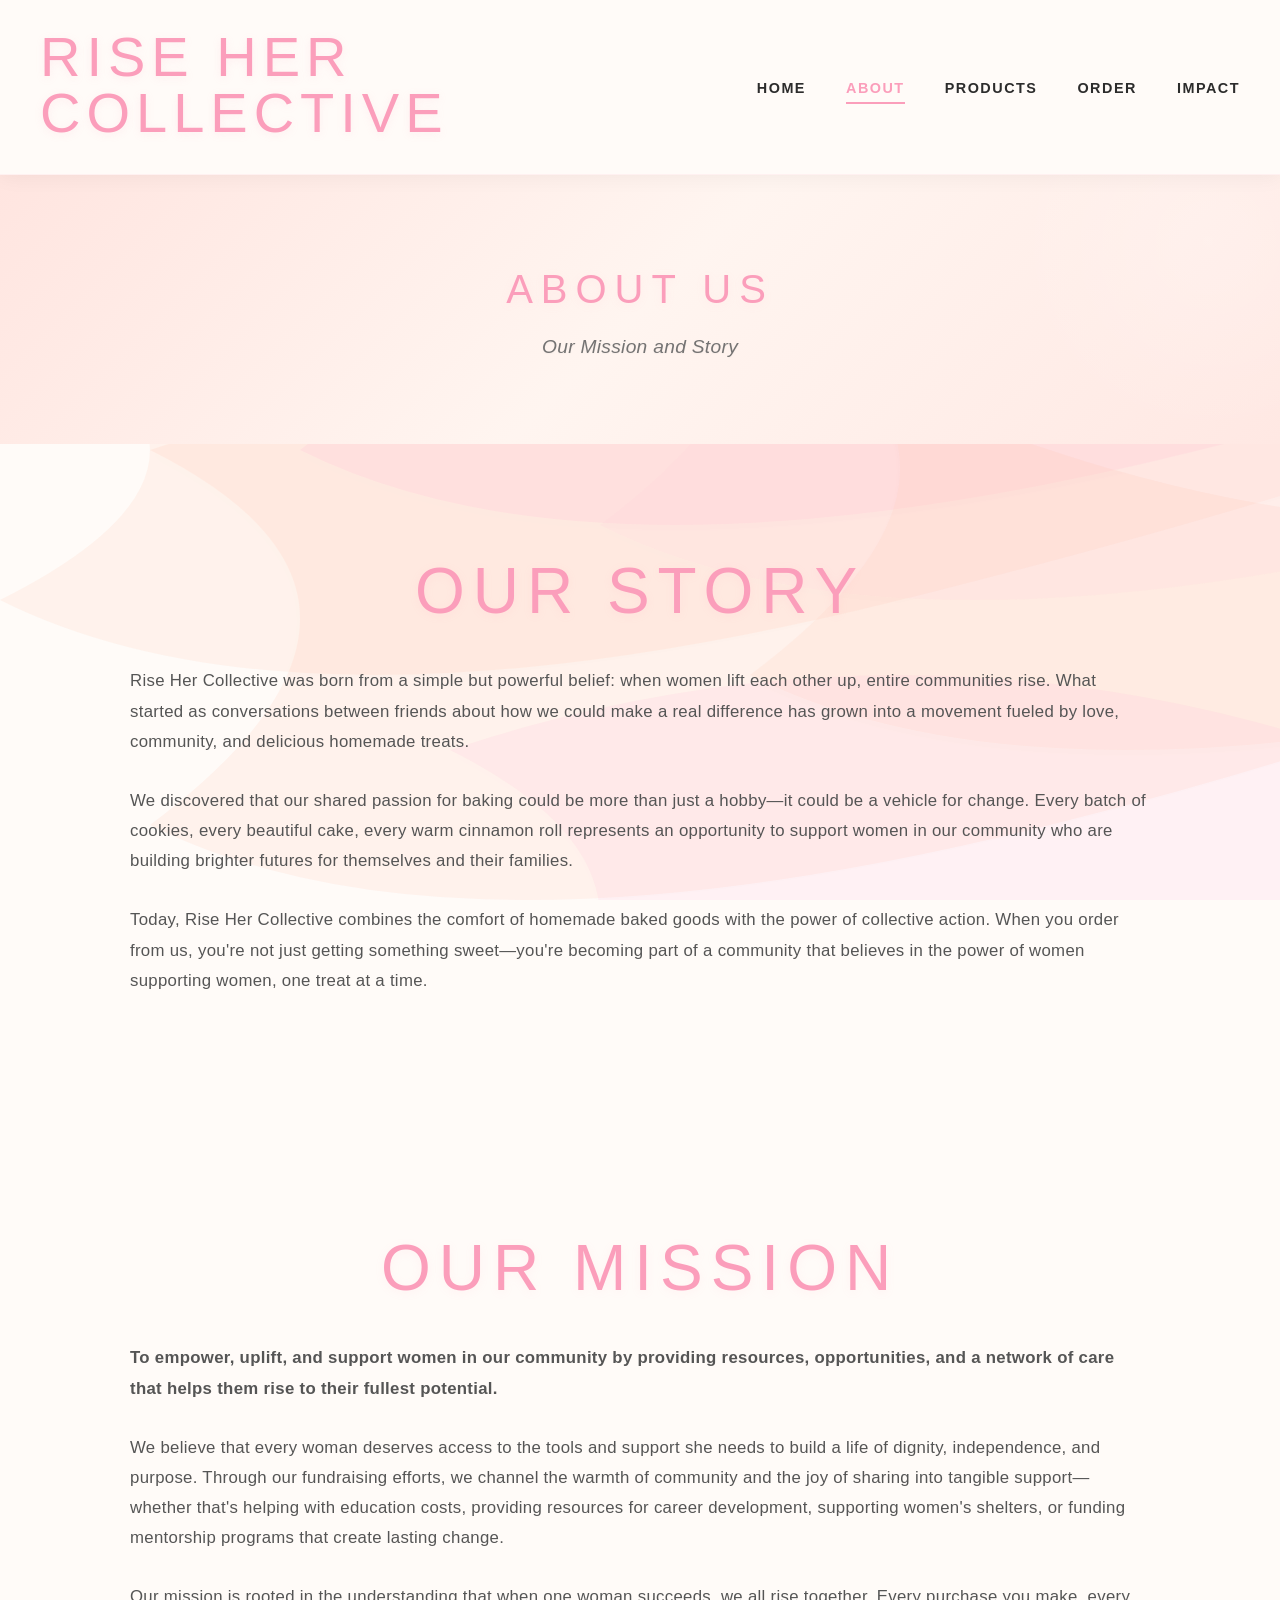
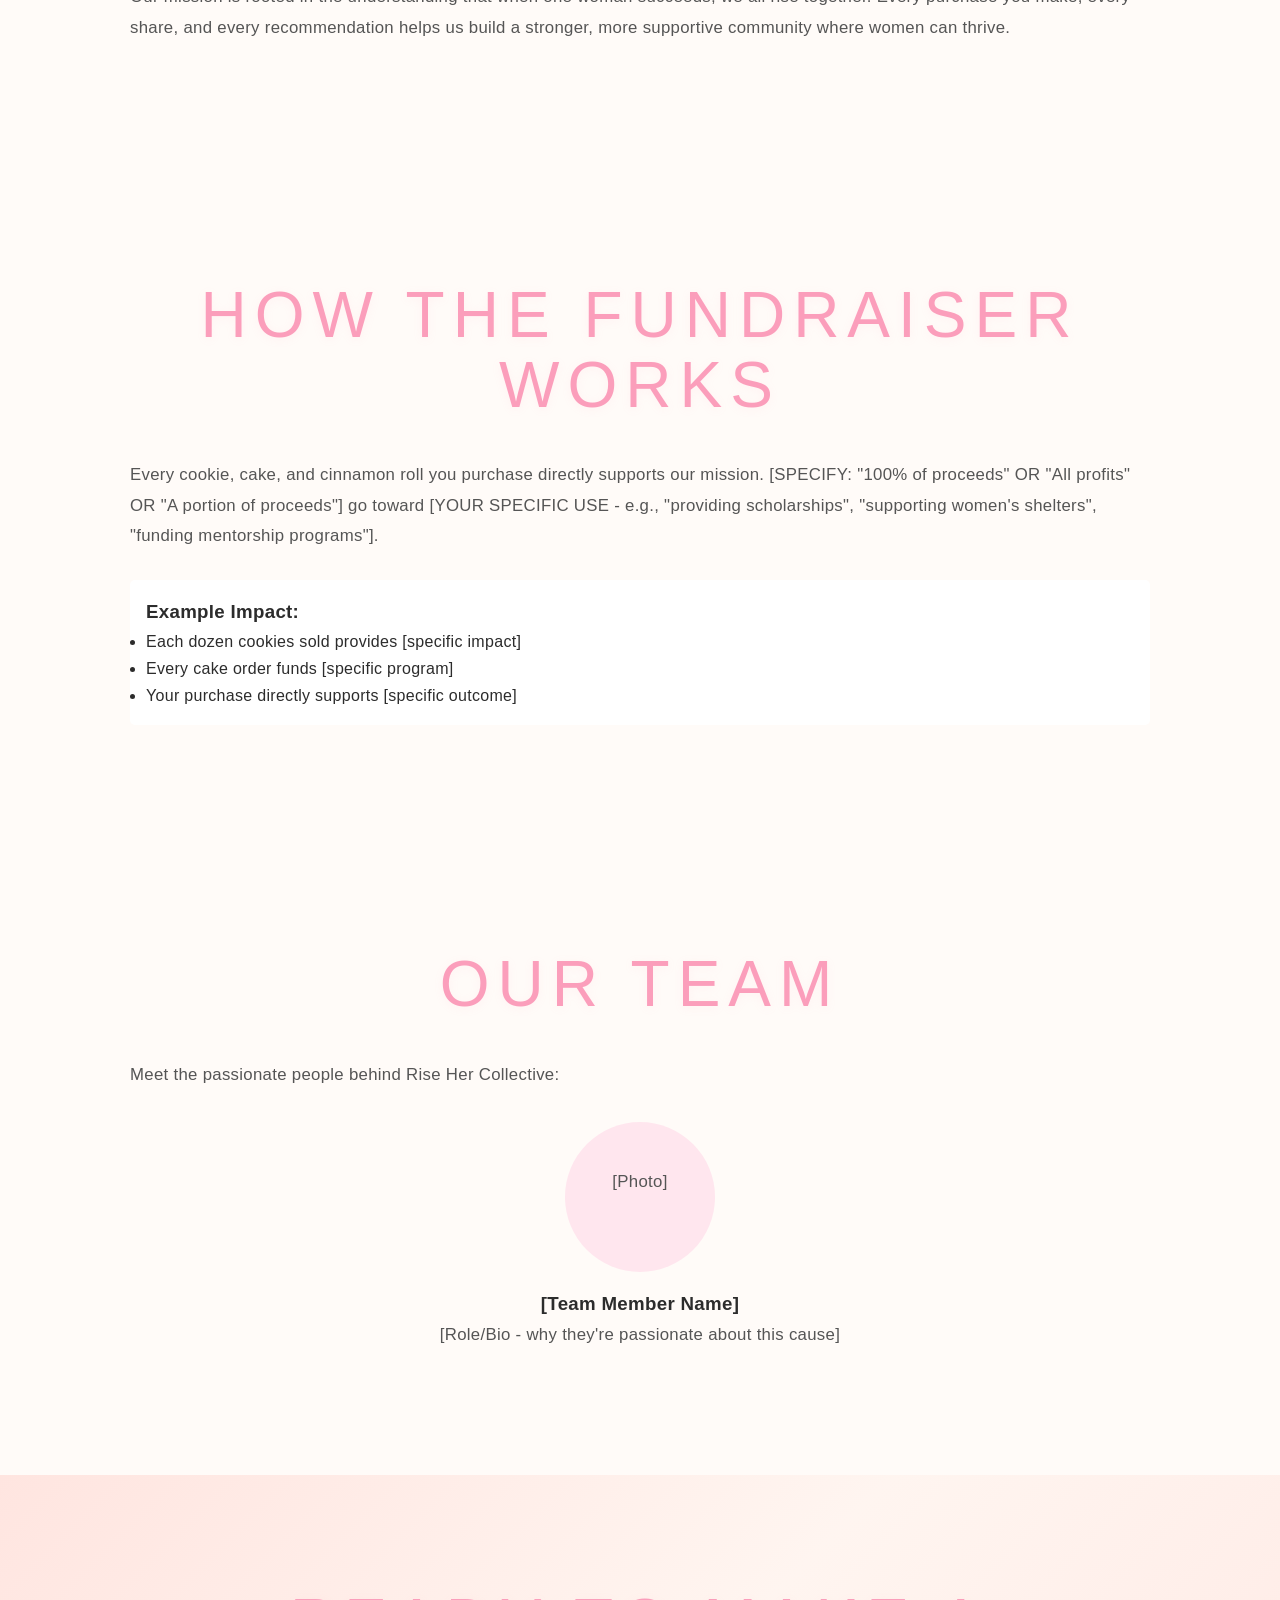
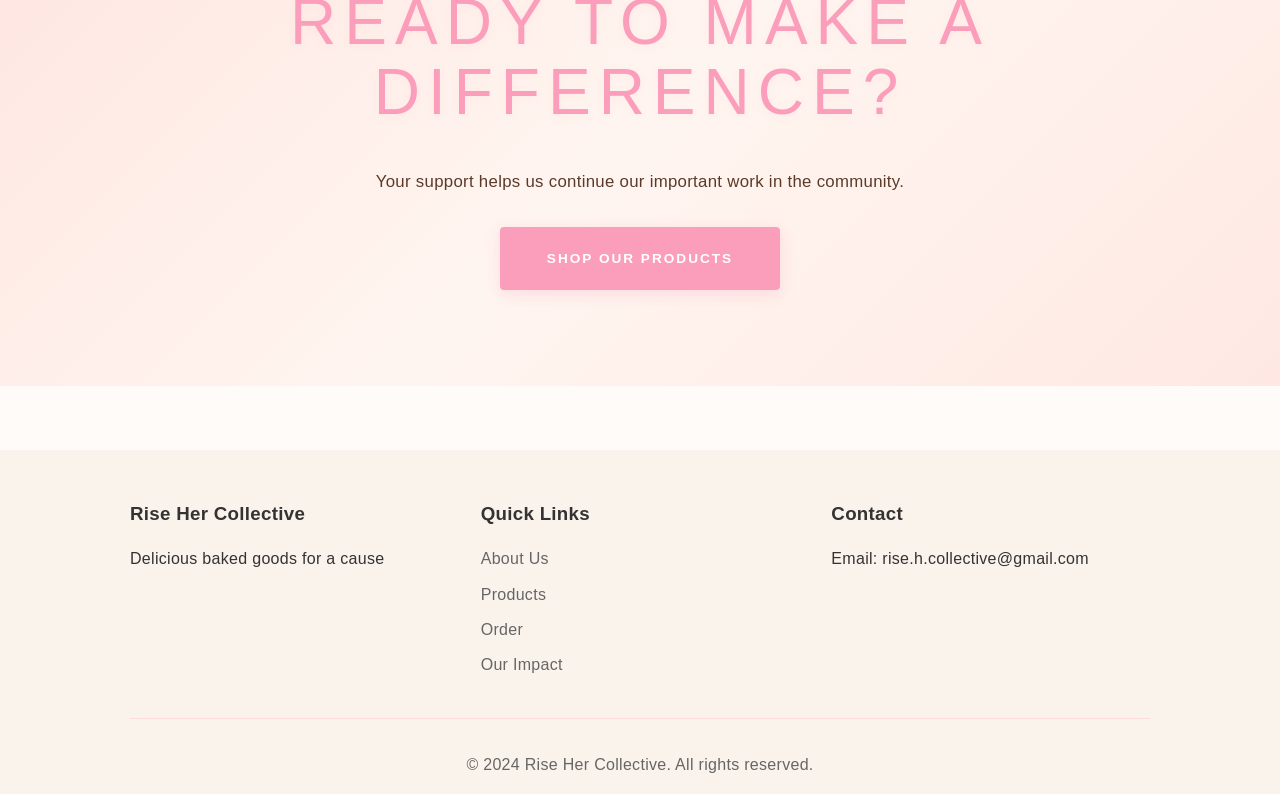
<file: about.html>
<!DOCTYPE html>
<html lang="en">
<head>
    <meta charset="UTF-8">
    <meta name="viewport" content="width=device-width, initial-scale=1.0">
    <title>About Us - Rise Her Collective</title>
    <link rel="stylesheet" href="styles.css">
</head>
<body>
    <!-- Navigation -->
    <nav class="navbar">
        <div class="nav-container">
            <a href="index.html" style="text-decoration: none; color: inherit;">
                <div class="logo">Rise Her Collective</div>
            </a>
            <ul class="nav-menu">
                <li><a href="index.html">Home</a></li>
                <li><a href="about.html" class="active">About</a></li>
                <li><a href="products.html">Products</a></li>
                <li><a href="order.html">Order</a></li>
                <li><a href="impact.html">Impact</a></li>
            </ul>
        </div>
    </nav>

    <!-- Page Header -->
    <section class="page-header">
        <div class="container">
            <h1>About Us</h1>
            <p class="page-subtitle">Our Mission and Story
                
            </p>
        </div>
    </section>

    <!-- Who We Are / Our Story -->
    <section class="section">
        <div class="container">
            <h2>Our Story</h2>
            <p>
                Rise Her Collective was born from a simple but powerful belief: when women lift each other up, 
                entire communities rise. What started as conversations between friends about how we could make 
                a real difference has grown into a movement fueled by love, community, and delicious homemade treats.
            </p>
            <p>
                We discovered that our shared passion for baking could be more than just a hobby—it could be 
                a vehicle for change. Every batch of cookies, every beautiful cake, every warm cinnamon roll 
                represents an opportunity to support women in our community who are building brighter futures 
                for themselves and their families.
            </p>
            <p>
                Today, Rise Her Collective combines the comfort of homemade baked goods with the power of 
                collective action. When you order from us, you're not just getting something sweet—you're 
                becoming part of a community that believes in the power of women supporting women, one treat 
                at a time.
            </p>
        </div>
    </section>

    <!-- Our Mission -->
    <section class="section section-light">
        <div class="container">
            <h2>Our Mission</h2>
            <p class="mission-statement">
                <strong>To empower, uplift, and support women in our community by providing resources, 
                opportunities, and a network of care that helps them rise to their fullest potential.</strong>
            </p>
            <p>
                We believe that every woman deserves access to the tools and support she needs to build 
                a life of dignity, independence, and purpose. Through our fundraising efforts, we channel 
                the warmth of community and the joy of sharing into tangible support—whether that's helping 
                with education costs, providing resources for career development, supporting women's shelters, 
                or funding mentorship programs that create lasting change.
            </p>
            <p>
                Our mission is rooted in the understanding that when one woman succeeds, we all rise together. 
                Every purchase you make, every share, and every recommendation helps us build a stronger, 
                more supportive community where women can thrive.
            </p>
        </div>
    </section>

    <!-- How the Fundraiser Works -->
    <section class="section">
        <div class="container">
            <h2>How the Fundraiser Works</h2>
            <p>
                Every cookie, cake, and cinnamon roll you purchase directly supports our mission. 
                [SPECIFY: "100% of proceeds" OR "All profits" OR "A portion of proceeds"] go toward 
                [YOUR SPECIFIC USE - e.g., "providing scholarships", "supporting women's shelters", 
                "funding mentorship programs"].
            </p>
            <div class="info-box">
                <h3>Example Impact:</h3>
                <ul>
                    <li>Each dozen cookies sold provides [specific impact]</li>
                    <li>Every cake order funds [specific program]</li>
                    <li>Your purchase directly supports [specific outcome]</li>
                </ul>
            </div>
        </div>
    </section>

    <!-- The Team (Optional) -->
    <section class="section section-light">
        <div class="container">
            <h2>Our Team</h2>
            <p>Meet the passionate people behind Rise Her Collective:</p>
            <div class="team-grid">
                <div class="team-member">
                    <div class="team-image-placeholder">
                        <p>[Photo]</p>
                    </div>
                    <h3>[Team Member Name]</h3>
                    <p>[Role/Bio - why they're passionate about this cause]</p>
                </div>
                <!-- Add more team members as needed -->
            </div>
        </div>
    </section>

    <!-- Call to Action -->
    <section class="section section-dark">
        <div class="container text-center">
            <h2>Ready to Make a Difference?</h2>
            <p>Your support helps us continue our important work in the community.</p>
            <a href="products.html" class="btn-primary">Shop Our Products</a>
        </div>
    </section>

    <!-- Footer -->
    <footer class="footer">
        <div class="container">
            <div class="footer-content">
                <div class="footer-section">
                    <h3>Rise Her Collective</h3>
                    <p>Delicious baked goods for a cause</p>
                </div>
                <div class="footer-section">
                    <h3>Quick Links</h3>
                    <ul>
                        <li><a href="about.html">About Us</a></li>
                        <li><a href="products.html">Products</a></li>
                        <li><a href="order.html">Order</a></li>
                        <li><a href="impact.html">Our Impact</a></li>
                    </ul>
                </div>
                <div class="footer-section">
                    <h3>Contact</h3>
                    <p>Email: rise.h.collective@gmail.com</p>
                </div>
            </div>
            <div class="footer-bottom">
                <p>&copy; 2024 Rise Her Collective. All rights reserved.</p>
            </div>
        </div>
    </footer>
</body>
</html>
</file>
<file: styles.css>
/* Reset and Base Styles */
* {
    margin: 0;
    padding: 0;
    box-sizing: border-box;
}

body {
    font-family: 'Montserrat', sans-serif;
    line-height: 1.7;
    color: #2c2c2c;
    background-color: #FFFBF8;
    font-weight: 400;
    letter-spacing: 0.3px;
    position: relative;
    overflow-x: hidden;
    width: 100%;
    max-width: 100vw;
}

body::before {
    content: '';
    position: fixed;
    top: 0;
    left: 0;
    right: 0;
    bottom: 0;
    background-image: 
        url("data:image/svg+xml,%3Csvg xmlns='http://www.w3.org/2000/svg' viewBox='0 0 1200 800'%3E%3Cdefs%3E%3Cstyle%3E.blob %7B filter: drop-shadow(0 2px 4px rgba(0,0,0,0.1)); %7D %3C/style%3E%3C/defs%3E%3Cpath class='blob' d='M0,200 Q300,100 600,200 T1200,200 Q1000,300 600,400 T0,400 Q200,300 0,200 Z' fill='%23FF6B35' opacity='0.15'/%3E%3Cpath class='blob' d='M200,0 Q500,150 800,0 T1400,0 Q1200,200 800,300 T200,300 Q400,150 200,0 Z' fill='%23FF1493' opacity='0.12'/%3E%3Cpath class='blob' d='M400,100 Q700,50 1000,100 T1600,100 Q1400,250 1000,350 T400,350 Q600,200 400,100 Z' fill='%23FF69B4' opacity='0.1'/%3E%3Cpath class='blob' d='M100,300 Q400,200 700,300 T1300,300 Q1100,450 700,550 T100,550 Q300,400 100,300 Z' fill='%23FF4500' opacity='0.12'/%3E%3Cpath class='blob' d='M300,500 Q600,400 900,500 T1500,500 Q1300,650 900,750 T300,750 Q500,600 300,500 Z' fill='%23FF1493' opacity='0.1'/%3E%3Cpath class='blob' d='M500,200 Q800,150 1100,200 T1700,200 Q1500,350 1100,450 T500,450 Q700,300 500,200 Z' fill='%23FF6B35' opacity='0.13'/%3E%3C/svg%3E");
    background-size: 1800px 1200px;
    background-repeat: repeat;
    background-position: 0 0;
    z-index: 0;
    pointer-events: none;
    opacity: 0.4;
}

@keyframes abstractMove {
    0% {
        background-position: 0 0;
        transform: scale(1);
    }
    100% {
        background-position: 200px 150px;
        transform: scale(1.05);
    }
}

.container {
    max-width: 1100px;
    margin: 0 auto;
    padding: 0 40px;
    position: relative;
    z-index: 1;
}

/* Top Pink Bar */
.top-pink-bar {
    background: linear-gradient(90deg, #FEDCD2 0%, #FEDCDB 50%, #FEDCD2 100%);
    height: 6px;
    width: 100%;
    box-shadow: 0 2px 4px rgba(254, 220, 210, 0.3);
}

/* Navigation */
.navbar {
    background: rgba(255, 251, 248, 0.98);
    backdrop-filter: blur(10px);
    color: #2c2c2c;
    padding: 1.8rem 0;
    box-shadow: 0 2px 20px rgba(0, 0, 0, 0.05);
    position: sticky;
    top: 0;
    z-index: 1000;
    transition: all 0.3s ease;
    border-bottom: 1px solid rgba(251, 158, 187, 0.1);
    width: 100%;
    max-width: 100vw;
    overflow-x: hidden;
}

.nav-container {
    max-width: 1400px;
    margin: 0 auto;
    padding: 0 40px;
    display: flex;
    justify-content: space-between;
    align-items: center;
    flex-direction: row;
}

.logo {
    font-size: 3.5rem;
    font-weight: 400;
    color: #FB9EBB;
    text-transform: uppercase;
    letter-spacing: 6px;
    margin-bottom: 0.3rem;
    font-family: 'Bebas Neue', sans-serif;
    line-height: 1;
    text-shadow: 0 2px 8px rgba(251, 158, 187, 0.15);
    transition: all 0.3s ease;
    cursor: pointer;
}

a .logo {
    display: inline-block;
}

a:hover .logo {
    transform: scale(1.05);
    text-shadow: 0 4px 12px rgba(251, 158, 187, 0.25);
}

.brand-tagline {
    font-size: 0.75rem;
    color: #8B6F5E;
    font-style: normal;
    font-family: 'Montserrat', sans-serif;
    font-weight: 500;
    margin-bottom: 0;
    margin-top: 0.25rem;
    letter-spacing: 2px;
    text-transform: uppercase;
}

.nav-menu {
    display: flex;
    list-style: none;
    gap: 2.5rem;
    margin: 0;
}

.nav-menu a {
    color: #2c2c2c;
    text-decoration: none;
    transition: all 0.3s ease;
    font-size: 0.9rem;
    font-weight: 600;
    padding: 8px 0;
    border-radius: 0;
    position: relative;
    letter-spacing: 1.5px;
    text-transform: uppercase;
    font-family: 'Montserrat', sans-serif;
}

.nav-menu a::after {
    content: '';
    position: absolute;
    bottom: 0;
    left: 0;
    width: 0;
    height: 2px;
    background: #FB9EBB;
    transition: width 0.3s ease;
}

.nav-menu a:hover::after,
.nav-menu a.active::after {
    width: 100%;
}

.nav-menu a:hover,
.nav-menu a.active {
    color: #FB9EBB;
    transform: translateY(-1px);
}

.nav-instagram-icon {
    display: inline-flex;
    align-items: center;
    justify-content: center;
    width: 38px;
    height: 38px;
    padding: 0;
    border-radius: 8px;
    transition: all 0.3s ease;
}

.nav-instagram-icon svg {
    width: 20px;
    height: 20px;
    fill: #2c2c2c;
    transition: all 0.3s ease;
}

.nav-instagram-icon:hover {
    background: linear-gradient(45deg, #f09433 0%, #e6683c 25%, #dc2743 50%, #cc2366 75%, #bc1888 100%);
    transform: translateY(-2px) scale(1.1);
    box-shadow: 0 4px 12px rgba(188, 24, 136, 0.3);
}

.nav-instagram-icon:hover svg {
    fill: white;
}

.nav-instagram-icon::after {
    display: none;
}

/* Hero Section */
.hero {
    display: grid;
    grid-template-columns: 1fr 1fr;
    min-height: 85vh;
    background: linear-gradient(135deg, #FEDCD2 0%, #FAF3EB 50%, #FEDCDB 100%);
    position: relative;
    overflow: hidden;
    padding: 4rem 0;
}

.hero::before {
    content: '';
    position: absolute;
    top: -50%;
    right: -10%;
    width: 500px;
    height: 500px;
    background: radial-gradient(circle, rgba(254, 220, 210, 0.3) 0%, transparent 70%);
    border-radius: 50%;
    z-index: 0;
}

.hero-image-container {
    display: flex;
    align-items: center;
    justify-content: center;
    padding: 60px 40px;
    position: relative;
    z-index: 1;
}

.hero-image-placeholder {
    width: 100%;
    max-width: 600px;
    height: 500px;
    background: linear-gradient(135deg, #FFE6EE 0%, #FEDCDB 50%, #FEDCD2 100%);
    display: flex;
    align-items: center;
    justify-content: center;
    color: #666;
    font-size: 1.1rem;
    border-radius: 15px;
    box-shadow: 0 10px 30px rgba(251, 158, 187, 0.3);
    border: 3px solid rgba(251, 158, 187, 0.2);
}

.hero-content-side {
    background: linear-gradient(135deg, #FEDCD2 0%, #FEDCDB 100%);
    display: flex;
    align-items: center;
    justify-content: center;
    padding: 60px 50px;
    position: relative;
    z-index: 1;
}

.hero-text-content {
    max-width: 600px;
    position: relative;
}

.hero-text-content h1 {
    animation: fadeInUp 0.8s ease;
    font-family: 'Bebas Neue', sans-serif;
}

@keyframes fadeInUp {
    from {
        opacity: 0;
        transform: translateY(20px);
    }
    to {
        opacity: 1;
        transform: translateY(0);
    }
}

.hero-text-content p {
    font-weight: 500;
    color: #5B3A29;
    font-family: 'Montserrat', sans-serif;
    letter-spacing: 0.5px;
}

.hero-cta-box {
    background-color: #FEDCDB;
    border: 2px solid #333;
    padding: 12px 25px;
    display: inline-block;
    margin-top: 1.5rem;
    text-decoration: none;
    color: #333;
    font-weight: normal;
    font-size: 0.9rem;
    transition: transform 0.3s;
}

.hero-cta-box:hover {
    transform: translateY(-2px);
}

.hero-welcome-text {
    font-family: 'Cormorant Garamond', serif;
    font-style: italic;
    color: #333;
    margin-top: 2rem;
    font-size: 1.2rem;
    font-weight: 400;
}

.star-decoration {
    color: #FB9EBB;
    font-size: 1.5rem;
    margin: 0 8px;
    opacity: 0.7;
    text-shadow: 0 2px 4px rgba(251, 158, 187, 0.3);
    transition: transform 0.3s;
}

.star-decoration:hover {
    transform: rotate(15deg) scale(1.2);
    opacity: 1;
}

/* Script Heading Style */
.script-heading {
    font-family: 'Cormorant Garamond', serif;
    font-style: italic;
    font-size: 3.5rem;
    background: linear-gradient(135deg, #E689A6 0%, #FB9EBB 50%, #E689A6 100%);
    -webkit-background-clip: text;
    -webkit-text-fill-color: transparent;
    background-clip: text;
    font-weight: 500;
    text-shadow: 0 2px 10px rgba(251, 158, 187, 0.3);
    letter-spacing: 1px;
}

.section h2.script-heading {
    margin-bottom: 1rem;
}

/* Buttons */
.btn-primary,
.btn-secondary {
    display: inline-block;
    padding: 12px 30px;
    text-decoration: none;
    border-radius: 5px;
    font-weight: bold;
    transition: transform 0.3s, box-shadow 0.3s;
}

.btn-primary {
    background: #FB9EBB;
    color: #ffffff;
    border: 2px solid #FB9EBB;
    padding: 18px 45px;
    border-radius: 4px;
    font-weight: 600;
    text-decoration: none;
    transition: all 0.3s ease;
    box-shadow: 0 4px 15px rgba(251, 158, 187, 0.3);
    text-transform: uppercase;
    letter-spacing: 2px;
    font-size: 0.85rem;
    display: inline-block;
    cursor: pointer;
    font-family: 'Montserrat', sans-serif;
}

.btn-primary:hover {
    transform: translateY(-3px);
    box-shadow: 0 6px 20px rgba(251, 158, 187, 0.4);
    background: #E689A6;
    border-color: #E689A6;
}

.btn-secondary {
    background-color: transparent;
    color: #5B3A29;
    border: 2px solid #5B3A29;
    padding: 18px 45px;
    border-radius: 4px;
    font-weight: 600;
    text-decoration: none;
    transition: all 0.3s ease;
    box-shadow: 0 2px 8px rgba(91, 58, 41, 0.1);
    text-transform: uppercase;
    letter-spacing: 2px;
    font-size: 0.85rem;
    font-family: 'Montserrat', sans-serif;
}

.btn-secondary:hover {
    transform: translateY(-3px);
    box-shadow: 0 4px 12px rgba(91, 58, 41, 0.2);
    background: #5B3A29;
    color: #ffffff;
    border-color: #5B3A29;
}

/* Sections */
.section {
    padding: 6rem 0;
    position: relative;
    z-index: 1;
}

.section p {
    margin-bottom: 1.8rem;
    font-size: 1.05rem;
    line-height: 1.8;
    color: #555;
}

.section-light {
    background: #FFFBF8;
    position: relative;
}

.section-dark {
    background: linear-gradient(135deg, #FFE5E0 0%, #FFF5F0 50%, #FFE8E3 100%);
    color: #5B3A29;
    position: relative;
}

.section-dark h2,
.section-dark p {
    color: #5B3A29;
}

.section-dark .price {
    color: #FB9EBB;
}

.section h2 {
    font-size: 4rem;
    margin-bottom: 2.5rem;
    margin-top: 1rem;
    text-align: center;
    font-family: 'Bebas Neue', sans-serif;
    font-weight: 400;
    letter-spacing: 8px;
    line-height: 1.1;
    color: #FB9EBB;
    text-transform: uppercase;
    text-shadow: 0 2px 10px rgba(251, 158, 187, 0.1);
}

.intro-text {
    font-size: 1.2rem;
    text-align: center;
    max-width: 800px;
    margin: 0 auto 2rem;
}

/* Page Header */
.page-header {
    background: linear-gradient(135deg, #FFE5E0 0%, #FFF5F0 50%, #FFE8E3 100%);
    color: #5B3A29;
    padding: 5rem 0;
    text-align: center;
    position: relative;
    overflow: hidden;
}

.page-header h1 {
    color: #FB9EBB;
    font-family: 'Bebas Neue', sans-serif;
    font-weight: 400;
    letter-spacing: 8px;
    text-transform: uppercase;
    text-shadow: 0 2px 10px rgba(251, 158, 187, 0.1);
}

.page-header .page-subtitle {
    color: #666;
    text-shadow: 0 1px 2px rgba(0, 0, 0, 0.05);
    font-family: 'Lato', sans-serif;
    font-weight: 300;
    font-style: italic;
}

.page-header::before {
    content: '';
    position: absolute;
    top: -50%;
    right: -10%;
    width: 400px;
    height: 400px;
    background: radial-gradient(circle, rgba(255, 255, 255, 0.2) 0%, transparent 70%);
    border-radius: 50%;
}

.page-header h1 {
    font-size: 2.5rem;
    margin-bottom: 0.5rem;
}

.page-subtitle {
    font-size: 1.2rem;
    opacity: 0.9;
}

/* Past events page */
.events-page-header .events-page-title-card {
    background: linear-gradient(145deg, #ffffff 0%, #FFFBF8 55%, #FFF5F0 100%);
    padding: 2.5rem 2.75rem;
    border-radius: 24px;
    box-shadow:
        0 12px 40px rgba(251, 158, 187, 0.14),
        0 4px 12px rgba(92, 62, 52, 0.06);
    border: 1px solid rgba(251, 158, 187, 0.28);
    display: inline-block;
    max-width: 100%;
    box-sizing: border-box;
    position: relative;
    overflow: hidden;
}

.events-page-title-card::before {
    content: '';
    position: absolute;
    top: 0;
    left: 0;
    right: 0;
    height: 5px;
    background: linear-gradient(90deg, #FB9EBB 0%, #FEDCD2 40%, #FB9EBB 100%);
}

.events-intro-section {
    padding-top: 2.5rem;
    padding-bottom: 1rem;
}

.events-intro-panel {
    max-width: 680px;
    margin: 0 auto;
    text-align: center;
    padding: 2rem 1.75rem;
    background: linear-gradient(180deg, rgba(255, 255, 255, 0.95) 0%, rgba(255, 251, 248, 0.9) 100%);
    border-radius: 20px;
    border: 1px solid rgba(251, 158, 187, 0.12);
    box-shadow: 0 6px 28px rgba(92, 62, 52, 0.05);
}

.events-section-eyebrow,
.events-grid-eyebrow {
    font-family: 'Montserrat', sans-serif;
    font-size: 0.72rem;
    font-weight: 700;
    letter-spacing: 0.22em;
    text-transform: uppercase;
    color: #c45b7a;
    margin: 0 0 1rem 0;
}

.events-grid-eyebrow {
    margin-bottom: 0.5rem;
}

.events-intro {
    font-size: 1.08rem;
    line-height: 1.8;
    color: #4a4a4a;
    max-width: 100%;
    margin: 0;
    text-align: center;
}

.events-archive-section {
    background: linear-gradient(180deg, #FFFBF8 0%, #FAF3EB 38%, #FFF8F5 100%);
    padding-top: 2.5rem;
    padding-bottom: 3.5rem;
}

.events-archive-container {
    position: relative;
    z-index: 1;
    text-align: center;
}

.section h2.events-grid-title {
    font-family: 'Playfair Display', Georgia, serif;
    font-size: clamp(1.45rem, 2.8vw, 1.85rem);
    font-weight: 600;
    letter-spacing: 0.02em;
    text-transform: none;
    color: #2c2c2c;
    line-height: 1.3;
    text-shadow: none;
    margin-top: 0;
    margin-bottom: 2.25rem;
    max-width: 520px;
    margin-left: auto;
    margin-right: auto;
}

.events-archive {
    display: grid;
    grid-template-columns: repeat(2, minmax(0, 1fr));
    gap: 1.75rem 2rem;
    margin-top: 0;
    max-width: 920px;
    margin-left: auto;
    margin-right: auto;
    align-items: start;
    text-align: left;
}

a.event-card-link {
    display: block;
    text-decoration: none;
    color: inherit;
    border-radius: 22px;
    outline-offset: 4px;
}

a.event-card-link:focus-visible {
    outline: 2px solid #e889a8;
}

.event-card {
    position: relative;
    background: #fff;
    border-radius: 20px;
    padding: 0;
    overflow: hidden;
    min-width: 0;
    border: 1px solid rgba(251, 158, 187, 0.14);
    box-shadow:
        0 4px 6px rgba(92, 62, 52, 0.04),
        0 16px 36px rgba(92, 62, 52, 0.08);
    transition: transform 0.35s cubic-bezier(0.22, 1, 0.36, 1), box-shadow 0.35s ease;
}

.event-card::before {
    content: '';
    position: absolute;
    top: 0;
    left: 0;
    width: 100%;
    height: 5px;
    background: linear-gradient(90deg, #FB9EBB, #F5B8CC);
    z-index: 1;
}

.events-archive > .event-card-link:nth-child(2) .event-card::before {
    background: linear-gradient(90deg, #E8A598, #FB9EBB);
}

.events-archive > .event-card-link:nth-child(3) .event-card::before {
    background: linear-gradient(90deg, #C9A87C, #E8B4B4);
}

.events-archive > .event-card-link:nth-child(4) .event-card::before {
    background: linear-gradient(90deg, #FB9EBB, #FEDCD2);
}

a.event-card-link:hover .event-card,
a.event-card-link:focus-visible .event-card {
    transform: translateY(-6px);
    box-shadow:
        0 8px 12px rgba(251, 158, 187, 0.12),
        0 22px 44px rgba(92, 62, 52, 0.1);
}

.event-card-cta {
    display: inline-block;
    margin-top: 1rem;
    font-family: 'Montserrat', sans-serif;
    font-size: 0.78rem;
    font-weight: 700;
    letter-spacing: 0.12em;
    text-transform: uppercase;
    color: #c45b7a;
    opacity: 0.9;
    transition: opacity 0.2s ease, transform 0.2s ease;
}

a.event-card-link:hover .event-card-cta,
a.event-card-link:focus-visible .event-card-cta {
    opacity: 1;
}

.event-card-inner {
    padding: 1.65rem 1.85rem 1.9rem;
    position: relative;
    background:
        radial-gradient(ellipse 120% 80% at 100% 0%, rgba(255, 236, 242, 0.45) 0%, transparent 55%),
        #fff;
}

.event-card-meta {
    display: flex;
    flex-wrap: wrap;
    align-items: center;
    justify-content: space-between;
    gap: 0.65rem 1rem;
    margin-bottom: 1rem;
}

.event-tag {
    display: inline-block;
    font-size: 0.68rem;
    font-weight: 700;
    letter-spacing: 0.14em;
    text-transform: uppercase;
    color: #a84866;
    background: linear-gradient(135deg, rgba(251, 158, 187, 0.2) 0%, rgba(254, 220, 210, 0.35) 100%);
    padding: 0.4rem 0.75rem;
    border-radius: 999px;
    margin-bottom: 0;
    border: 1px solid rgba(251, 158, 187, 0.25);
}

.event-date {
    display: inline-block;
    font-size: 0.82rem;
    color: #7a6558;
    font-family: 'Montserrat', sans-serif;
    font-weight: 600;
    margin-bottom: 0;
    padding: 0.35rem 0.75rem;
    background: rgba(250, 243, 235, 0.85);
    border-radius: 8px;
    border: 1px solid rgba(201, 168, 124, 0.2);
}

.event-title {
    font-family: 'Playfair Display', Georgia, serif;
    font-size: clamp(1.2rem, 1.35vw, 1.45rem);
    font-weight: 600;
    color: #2c2c2c;
    margin: 0 0 0.85rem 0;
    line-height: 1.35;
    text-transform: none;
    letter-spacing: 0.02em;
    text-align: left;
    text-shadow: none;
}

.event-description {
    font-size: 0.98rem;
    line-height: 1.7;
    color: #555;
    margin: 0;
}

.events-note {
    margin-top: 2.75rem;
    text-align: center;
    font-size: 0.98rem;
    line-height: 1.65;
    color: #5a5a5a;
    max-width: 560px;
    margin-left: auto;
    margin-right: auto;
    padding: 1.35rem 1.5rem;
    background: rgba(255, 255, 255, 0.72);
    backdrop-filter: blur(10px);
    -webkit-backdrop-filter: blur(10px);
    border-radius: 16px;
    border: 1px solid rgba(251, 158, 187, 0.22);
    box-shadow: 0 6px 24px rgba(92, 62, 52, 0.06);
}

.events-note a {
    color: #b84d6a;
    font-weight: 600;
    text-decoration: none;
    border-bottom: 1px solid rgba(251, 158, 187, 0.55);
    transition: color 0.2s ease, border-color 0.2s ease;
}

.events-note a:hover {
    color: #d4386a;
    border-bottom-color: #FB9EBB;
}

@media (prefers-reduced-motion: no-preference) {
    .events-archive > .event-card-link {
        animation: eventsCardIn 0.65s cubic-bezier(0.22, 1, 0.36, 1) backwards;
    }

    .events-archive > .event-card-link:nth-child(1) { animation-delay: 0.06s; }
    .events-archive > .event-card-link:nth-child(2) { animation-delay: 0.12s; }
    .events-archive > .event-card-link:nth-child(3) { animation-delay: 0.18s; }
    .events-archive > .event-card-link:nth-child(4) { animation-delay: 0.24s; }
}

@keyframes eventsCardIn {
    from {
        opacity: 0;
        transform: translateY(16px);
    }
    to {
        opacity: 1;
        transform: translateY(0);
    }
}

@media (max-width: 700px) {
    .events-page-title-card {
        padding: 1.85rem 1.35rem;
        border-radius: 20px;
    }

    .events-intro-panel {
        padding: 1.5rem 1.25rem;
    }

    .section h2.events-grid-title {
        margin-bottom: 1.75rem;
        padding: 0 0.25rem;
    }

    .events-archive {
        grid-template-columns: 1fr;
        max-width: none;
        gap: 1.5rem;
    }

    .event-card-meta {
        flex-direction: column;
        align-items: flex-start;
    }
}

/* Event detail page + photo gallery */
/* Single centered column: back link, hero card, story, and gallery share one width */
body.event-detail-page .page-header.events-page-header .container {
    display: flex;
    flex-direction: column;
    align-items: center;
}

body.event-detail-page .page-header.events-page-header .container > .event-detail-back-wrap {
    width: 100%;
    max-width: 680px;
    margin-bottom: 1.25rem;
    box-sizing: border-box;
}

body.event-detail-page .page-header.events-page-header .container > .events-page-title-card.event-detail-hero {
    width: 100%;
    max-width: 680px;
    margin-left: auto;
    margin-right: auto;
    box-sizing: border-box;
}

.event-detail-back-wrap {
    display: block;
}

.event-detail-back {
    display: inline-flex;
    align-items: center;
    justify-content: center;
    gap: 0.55rem;
    font-family: 'Montserrat', sans-serif;
    font-size: 1.0625rem;
    font-weight: 700;
    letter-spacing: 0.03em;
    color: #9c3550;
    text-decoration: none;
    margin-bottom: 0;
    padding: 0.9rem 1.5rem 0.9rem 1.35rem;
    border-radius: 999px;
    background: linear-gradient(180deg, #ffffff 0%, #FFF8FA 45%, #FFEFEF 100%);
    border: 1px solid rgba(251, 158, 187, 0.55);
    box-shadow:
        0 2px 4px rgba(184, 77, 106, 0.08),
        0 8px 20px rgba(251, 158, 187, 0.18);
    transition:
        color 0.2s ease,
        transform 0.25s cubic-bezier(0.22, 1, 0.36, 1),
        box-shadow 0.25s ease,
        border-color 0.2s ease,
        background 0.2s ease;
}

.event-detail-back:hover {
    color: #7d2840;
    background: linear-gradient(180deg, #ffffff 0%, #FFEFF4 50%, #FFE0E8 100%);
    border-color: rgba(251, 158, 187, 0.85);
    box-shadow:
        0 4px 8px rgba(184, 77, 106, 0.12),
        0 12px 28px rgba(251, 158, 187, 0.28);
    transform: translateY(-2px);
}

.event-detail-back:active {
    transform: translateY(0);
    box-shadow:
        0 1px 3px rgba(184, 77, 106, 0.1),
        0 4px 12px rgba(251, 158, 187, 0.15);
}

.event-detail-back:focus-visible {
    outline: 3px solid rgba(251, 158, 187, 0.65);
    outline-offset: 3px;
}

.event-detail-back::before {
    content: '←';
    font-size: 1.2rem;
    line-height: 1;
    font-weight: 700;
    opacity: 0.95;
}

.event-detail-hero {
    text-align: left;
    margin-bottom: 0;
}

.event-detail-hero .events-page-title-card {
    display: block;
    max-width: 100%;
}

.event-detail-hero .event-card-meta {
    margin-bottom: 1.25rem;
}

.event-detail-lead {
    font-size: 1.12rem;
    line-height: 1.75;
    color: #4a4a4a;
    margin: 0 0 1.25rem 0;
}

.event-detail-body {
    max-width: 680px;
    margin-left: auto;
    margin-right: auto;
    width: 100%;
    box-sizing: border-box;
}

.event-detail-body p {
    font-size: 1.02rem;
    line-height: 1.75;
    color: #555;
    margin: 0 0 1.15rem 0;
}

.event-detail-body code,
.event-detail-section .event-detail-lead code {
    font-size: 0.88em;
    padding: 0.12rem 0.4rem;
    background: rgba(251, 158, 187, 0.12);
    border-radius: 4px;
    color: #6b4c5a;
}

.event-detail-section {
    margin-top: 2.75rem;
    margin-left: auto;
    margin-right: auto;
    padding-top: 2rem;
    max-width: 680px;
    width: 100%;
    box-sizing: border-box;
    border-top: 1px solid rgba(251, 158, 187, 0.2);
}

.section .event-detail-section h2 {
    font-family: 'Playfair Display', Georgia, serif;
    font-size: clamp(1.35rem, 2.5vw, 1.65rem);
    font-weight: 600;
    color: #2c2c2c;
    margin: 0 0 1.25rem 0;
    letter-spacing: 0.02em;
    text-transform: none;
    text-shadow: none;
    text-align: left;
    line-height: 1.3;
}

/* Event gallery: Polaroid grid (photos only — no captions; neutral background) */
.event-gallery-polaroid-board {
    position: relative;
    max-width: 720px;
    margin: 1rem auto 0;
    padding: 0;
    background: transparent;
}

.event-gallery-grid--polaroid {
    position: relative;
    z-index: 1;
    display: grid;
    grid-template-columns: repeat(3, minmax(0, 1fr));
    gap: 1.35rem 1rem;
    margin: 0;
    padding: 0;
    list-style: none;
}

.event-gallery-grid--polaroid .event-gallery-item {
    position: relative;
    margin: 0;
    padding: 0.35rem;
    list-style: none;
    transition: transform 0.35s cubic-bezier(0.34, 1.56, 0.64, 1);
}

.event-gallery-grid--polaroid .event-gallery-item:nth-child(1) {
    transform: rotate(-2.2deg);
}

.event-gallery-grid--polaroid .event-gallery-item:nth-child(2) {
    transform: rotate(1.6deg);
}

.event-gallery-grid--polaroid .event-gallery-item:nth-child(3) {
    transform: rotate(-1.1deg);
}

.event-gallery-grid--polaroid .event-gallery-item:nth-child(4) {
    transform: rotate(1.4deg);
}

.event-gallery-grid--polaroid .event-gallery-item:nth-child(5) {
    transform: rotate(-1.8deg);
}

.event-gallery-grid--polaroid .event-gallery-item:nth-child(6) {
    transform: rotate(0.9deg);
}

.event-gallery-grid--polaroid .event-gallery-item:nth-child(7) {
    transform: rotate(-1.5deg);
}

.event-gallery-grid--polaroid .event-gallery-item:nth-child(8) {
    transform: rotate(2deg);
}

.event-gallery-grid--polaroid .event-gallery-item:nth-child(9) {
    transform: rotate(-0.8deg);
}

.event-gallery-grid--polaroid .event-gallery-item:nth-child(10) {
    transform: rotate(1.7deg);
}

.event-gallery-grid--polaroid .event-gallery-item:nth-child(11) {
    transform: rotate(-2deg);
}

.event-gallery-grid--polaroid .event-gallery-item:nth-child(12) {
    transform: rotate(1.1deg);
}

@media (prefers-reduced-motion: no-preference) {
    .event-gallery-grid--polaroid .event-gallery-item:hover {
        transform: rotate(0deg) translateY(-4px);
        z-index: 2;
    }

    .event-gallery-grid--polaroid .event-gallery-item:hover .event-polaroid-frame {
        box-shadow:
            0 4px 8px rgba(0, 0, 0, 0.08),
            0 14px 32px rgba(40, 25, 20, 0.14);
    }
}

.event-polaroid-frame {
    margin: 0;
    background: #ffffff;
    padding: 8px 8px 0 8px;
    border-radius: 3px;
    box-shadow:
        0 2px 4px rgba(0, 0, 0, 0.06),
        0 8px 20px rgba(40, 25, 20, 0.12);
    transition: box-shadow 0.35s ease;
}

.event-polaroid-frame__photo {
    position: relative;
    width: 100%;
    aspect-ratio: 3 / 4;
    overflow: hidden;
    border-radius: 1px;
    background: #f0f0f0;
}

.event-polaroid-frame__photo img {
    position: absolute;
    inset: 0;
    display: block;
    width: 100% !important;
    height: 100% !important;
    max-width: none !important;
    object-fit: cover !important;
    object-position: center;
}

/* Classic Polaroid “chin” — empty, optional hairline only */
.event-polaroid-frame__lip {
    min-height: 36px;
    background: #fff;
    border-radius: 0 0 3px 3px;
    position: relative;
}

.event-polaroid-frame__lip::after {
    content: '';
    position: absolute;
    left: 22%;
    right: 22%;
    top: 50%;
    height: 1px;
    background: linear-gradient(90deg, transparent, #d0d0d0 12%, #d0d0d0 88%, transparent);
}

.event-gallery-hint {
    margin-top: 1.25rem;
    margin-left: auto;
    margin-right: auto;
    font-size: 0.88rem;
    line-height: 1.55;
    color: #888;
    max-width: 100%;
    text-align: center;
}

.event-gallery-hint code {
    font-size: 0.82em;
    padding: 0.15rem 0.35rem;
    background: rgba(251, 158, 187, 0.12);
    border-radius: 4px;
    color: #6b4c5a;
}

@media (max-width: 700px) {
    .event-gallery-grid--polaroid {
        grid-template-columns: repeat(2, minmax(0, 1fr));
        gap: 1rem 0.75rem;
    }
}

@media (max-width: 380px) {
    .event-gallery-grid--polaroid {
        grid-template-columns: 1fr;
        max-width: 280px;
        margin-left: auto;
        margin-right: auto;
    }
}

/* Product Grid */
.product-grid {
    display: grid;
    grid-template-columns: repeat(auto-fit, minmax(300px, 1fr));
    gap: 2.5rem;
    margin-top: 3rem;
}

.product-card {
    background: #ffffff;
    border-radius: 12px;
    padding: 0;
    text-align: center;
    box-shadow: 0 4px 20px rgba(0, 0, 0, 0.06);
    transition: all 0.3s ease;
    overflow: hidden;
    border: 1px solid rgba(251, 158, 187, 0.15);
    position: relative;
    filter: brightness(1);
}

.product-card::before {
    content: '';
    position: absolute;
    top: 0;
    left: 0;
    right: 0;
    bottom: 0;
    background: linear-gradient(135deg, rgba(254, 220, 210, 0) 0%, rgba(251, 158, 187, 0) 100%);
    opacity: 0;
    transition: opacity 0.4s ease;
    z-index: 0;
    border-radius: 16px;
    pointer-events: none;
}

.product-card-image-wrapper {
    width: 100%;
    overflow: hidden;
}

.product-card:hover {
    transform: translateY(-8px);
    box-shadow: 0 8px 30px rgba(251, 158, 187, 0.25);
    border-color: rgba(251, 158, 187, 0.4);
    background: #ffffff;
    filter: brightness(1.02);
}

.product-card:hover::before {
    opacity: 1;
    background: linear-gradient(135deg, rgba(254, 220, 210, 0.3) 0%, rgba(251, 158, 187, 0.25) 100%);
}

.product-card:hover .product-image-placeholder {
    transform: scale(1.08);
    filter: brightness(1.1) saturate(1.1);
}

.product-image-placeholder {
    background: linear-gradient(135deg, #f8f8f8 0%, #f0f0f0 100%);
    height: 280px;
    border-radius: 16px 16px 0 0;
    display: block;
    margin-bottom: 0;
    color: #999;
    border: none;
    transition: all 0.4s ease;
    position: relative;
    z-index: 1;
    overflow: hidden;
}

.product-image-placeholder img {
    width: 100%;
    height: 100%;
    object-fit: cover;
    display: block;
}

.product-card:hover .product-image-placeholder {
    background: linear-gradient(135deg, #FFE6EE 0%, #FFD6E8 100%);
}

.product-card > *:not(.product-image-placeholder) {
    padding: 1.5rem 2rem;
    padding-top: 1.5rem;
    position: relative;
    z-index: 1;
    transition: all 0.4s ease;
}

.product-card .btn-secondary {
    position: relative;
    z-index: 1;
    transition: all 0.4s ease;
}

.product-card:hover .btn-secondary {
    background: #FB9EBB;
    color: #ffffff;
    border-color: #FB9EBB;
    box-shadow: 0 4px 12px rgba(251, 158, 187, 0.3);
}

.product-card h3 {
    color: #2c2c2c;
    margin-bottom: 0.75rem;
    font-family: 'Playfair Display', serif;
    font-weight: 700;
    font-size: 1.5rem;
    letter-spacing: 0.3px;
    transition: all 0.4s ease;
    position: relative;
    z-index: 1;
}

.product-card:hover h3 {
    color: #E689A6;
    transform: scale(1.05);
}

.product-card p {
    position: relative;
    z-index: 1;
    transition: color 0.4s ease;
}

.product-card:hover p {
    color: #555;
}

.product-card .price {
    position: relative;
    z-index: 1;
    transition: all 0.4s ease;
}

.product-card:hover .price {
    color: #E689A6;
}

.price {
    font-weight: 700;
    color: #FB9EBB;
    font-size: 1.25rem;
    letter-spacing: 0.5px;
}

/* Polaroid Style Cookie Cards */
.cookie-grid .cookie-card {
    background: white !important;
    box-shadow: 0 4px 20px rgba(0, 0, 0, 0.15), 0 8px 30px rgba(0, 0, 0, 0.1) !important;
    border: 12px solid white !important;
    border-radius: 4px !important;
    overflow: visible !important;
    transition: all 0.3s ease;
    position: relative;
    padding: 0 !important;
    transform: rotate(var(--polaroid-rotation, 0deg));
}

.cookie-grid .cookie-card:nth-child(odd) {
    --polaroid-rotation: -1.5deg;
}

.cookie-grid .cookie-card:nth-child(even) {
    --polaroid-rotation: 1.5deg;
}

.cookie-grid .cookie-card:nth-child(3n) {
    --polaroid-rotation: -0.8deg;
}

.cookie-grid .cookie-card::before {
    display: none;
}

.cookie-grid .cookie-card:hover {
    transform: rotate(0deg) translateY(-8px) scale(1.02);
    box-shadow: 0 8px 30px rgba(0, 0, 0, 0.2), 0 12px 40px rgba(0, 0, 0, 0.15);
    z-index: 10;
}

.cookie-grid .cookie-card .cookie-image-wrapper {
    position: relative;
    transition: all 0.3s ease;
    box-shadow: none !important;
    background: white !important;
    padding: 8px 8px 0 8px !important;
    border-radius: 0 !important;
    overflow: hidden !important;
}

.cookie-grid .cookie-card .cookie-image-wrapper > div:not(img) {
    display: none !important;
}

.cookie-grid .cookie-card .cookie-image-wrapper img {
    position: relative !important;
    width: 100% !important;
    height: 100% !important;
    object-fit: cover !important;
    object-position: center !important;
    top: 0 !important;
    left: 0 !important;
    z-index: 1 !important;
}

.cookie-grid .cookie-card:hover .cookie-image-wrapper {
    transform: none;
    box-shadow: none;
}

.cookie-grid .cookie-card:hover .cookie-image-wrapper > div:last-child {
    transform: none;
    filter: none;
}

.cookie-grid .cookie-card .cookie-image-wrapper img {
    transition: all 0.3s ease;
    object-fit: cover;
    border-radius: 2px;
    box-shadow: 0 2px 8px rgba(0, 0, 0, 0.1);
}

.cookie-grid .cookie-card:hover .cookie-image-wrapper img {
    transform: scale(1.02);
    filter: drop-shadow(0 12px 24px rgba(200, 80, 80, 0.4));
}

.cookie-grid .cookie-card h3 {
    transition: all 0.3s ease;
    position: relative;
    font-family: 'Playfair Display', serif;
    font-weight: 600;
    letter-spacing: 0.5px;
    font-size: 1.6rem;
    margin-bottom: 0.6rem;
    color: #2c2c2c;
}

.cookie-grid .cookie-card:hover h3 {
    color: #FB9EBB;
    transform: none;
}

.cookie-grid .cookie-card .price {
    transition: all 0.3s ease;
    font-weight: 600;
    font-size: 1.3rem;
    color: #FB9EBB;
    margin: 0;
}

.cookie-grid .cookie-card:hover .price {
    transform: none;
    color: #E689A6;
}

/* Polaroid bottom section styling */
.cookie-grid .cookie-card > div:last-child {
    background: white !important;
    padding: 1.5rem 1.2rem 1.8rem 1.2rem !important;
    border-top: 1px solid rgba(0, 0, 0, 0.05) !important;
    min-height: 120px;
    display: flex;
    flex-direction: column;
    justify-content: space-between;
}

.cookie-grid .cookie-card > div:last-child h3 {
    font-size: 1.6rem !important;
    margin-bottom: 0.6rem !important;
    color: #2c2c2c !important;
    font-weight: 600 !important;
}

.cookie-grid .cookie-card > div:last-child p:not(.price) {
    margin-bottom: 0.8rem !important;
    font-size: 0.95rem !important;
    color: #666 !important;
    line-height: 1.5 !important;
    font-weight: 400 !important;
}

.cookie-grid .cookie-card > div:last-child .price {
    font-size: 1.3rem !important;
    margin: 0 !important;
    color: #FB9EBB !important;
    font-weight: 600 !important;
}

/* Floating animation for cookie emoji in header */
@keyframes float {
    0%, 100% {
        transform: translateY(0px) rotate(0deg);
    }
    50% {
        transform: translateY(-10px) rotate(5deg);
    }
}

/* Enhanced product grid for cookies */
.product-grid.cookie-grid {
    padding: 1rem 0;
}

/* Button hover enhancement */
.btn-primary:hover {
    transform: translateY(-2px);
    box-shadow: 0 8px 25px rgba(251, 158, 187, 0.4) !important;
}

/* Polaroid Frame Styling */
.polaroid-frame {
    transition: transform 0.3s ease, box-shadow 0.3s ease;
    cursor: pointer;
}

.polaroid-frame:hover {
    transform: rotate(0deg) scale(1.05) !important;
    box-shadow: 0 12px 30px rgba(0, 0, 0, 0.25) !important;
    z-index: 10 !important;
}

/* Wavy Line Background Pattern */
.wavy-line-bg {
    position: relative;
    overflow: hidden;
}

.wavy-line-bg::before {
    content: '';
    position: absolute;
    top: 0;
    left: 0;
    right: 0;
    bottom: 0;
    background-image: 
        url("data:image/svg+xml,%3Csvg xmlns='http://www.w3.org/2000/svg' viewBox='0 0 1200 280'%3E%3Cpath d='M-200,50 Q100,10 400,50 Q700,90 1000,50 Q1300,10 1400,50' stroke='%23FF1493' stroke-width='40' fill='none' opacity='0.6'/%3E%3Cpath d='M-200,50 Q100,10 400,50 Q700,90 1000,50 Q1300,10 1400,50' stroke='%23FF6B35' stroke-width='40' fill='none' opacity='0.6' transform='translate(0, 120)'/%3E%3Cpath d='M-200,50 Q100,10 400,50 Q700,90 1000,50 Q1300,10 1400,50' stroke='%23FF1493' stroke-width='40' fill='none' opacity='0.5' transform='translate(0, 240)'/%3E%3C/svg%3E");
    background-size: 1200px 280px;
    background-repeat: repeat;
    background-position: 0 0;
    z-index: 0;
    pointer-events: none;
    opacity: 0.3;
    animation: wavyMove 20s linear infinite;
}

@keyframes wavyMove {
    0% {
        background-position: 0 0;
    }
    100% {
        background-position: 1200px 0;
    }
}

.wavy-line-bg > * {
    position: relative;
    z-index: 1;
}

/* Product Detail Pages */
.product-detail {
    display: grid;
    grid-template-columns: 1fr 1fr;
    gap: 4rem;
    margin-bottom: 4rem;
    align-items: center;
    padding: 3rem;
    background: linear-gradient(135deg, rgba(255, 255, 255, 0.8) 0%, rgba(255, 245, 240, 0.3) 100%);
    border-radius: 25px;
    box-shadow: 0 5px 25px rgba(251, 158, 187, 0.15);
    transition: all 0.4s ease;
}

.product-detail:hover {
    box-shadow: 0 10px 35px rgba(251, 158, 187, 0.25);
    transform: translateY(-5px);
}

.product-detail.reverse {
    direction: rtl;
}

.product-detail.reverse > * {
    direction: ltr;
}

.product-image-large {
    width: 100%;
}

.product-image-large .product-image-placeholder {
    height: 400px;
    border-radius: 20px;
    box-shadow: 0 8px 30px rgba(251, 158, 187, 0.2);
    transition: all 0.4s ease;
}

.product-detail:hover .product-image-large .product-image-placeholder {
    transform: scale(1.05);
    box-shadow: 0 12px 40px rgba(251, 158, 187, 0.35);
    filter: brightness(1.1);
}

.product-info h2 {
    text-align: left;
    color: #FB9EBB;
    font-size: 2.8rem;
    font-family: 'Playfair Display', serif;
    font-weight: 700;
    margin-bottom: 1rem;
}

.product-description {
    margin: 1rem 0;
    font-size: 1.1rem;
}

.product-options {
    margin: 1.5rem 0;
}

.option {
    display: flex;
    justify-content: space-between;
    padding: 0.75rem 0;
    border-bottom: 1px solid #FEDCDB;
    transition: all 0.3s ease;
}

.option:hover {
    transform: translateX(5px);
    background: rgba(255, 255, 255, 0.8);
    padding-left: 0.5rem;
    padding-right: 0.5rem;
    border-radius: 8px;
    border-bottom-color: transparent;
}

.option:hover strong {
    color: #FB9EBB;
}

.option:hover .price {
    color: #E689A6;
    transform: scale(1.1);
}

.custom-note {
    font-style: italic;
    color: #666;
    margin-top: 1rem;
}

/* Steps */
.steps {
    display: grid;
    grid-template-columns: repeat(4, 1fr);
    gap: 2rem;
    margin: 2rem 0;
}

@media (max-width: 1200px) {
    .steps {
        grid-template-columns: repeat(2, 1fr);
    }
}

@media (max-width: 768px) {
    .steps {
        grid-template-columns: 1fr;
    }
}

/* Accessibility: honor Reduce Motion */
@media (prefers-reduced-motion: reduce) {
    .polaroid-frame.scroll-animate,
    .polaroid-frame.scroll-animate.in-view {
        opacity: 1 !important;
        transform: none !important;
        transition: none !important;
    }

    .scroll-reveal,
    .scroll-reveal.in-view {
        opacity: 1 !important;
        transform: none !important;
        transition: none !important;
    }
}

.step {
    text-align: center;
    transition: all 0.3s ease;
}

.step:hover {
    transform: translateY(-5px);
}

.step:hover .step-number {
    transform: scale(1.1) rotate(5deg);
    box-shadow: 0 8px 20px rgba(251, 158, 187, 0.4);
}

.step-number {
    width: 70px;
    height: 70px;
    background: linear-gradient(135deg, #FB9EBB 0%, #E689A6 100%);
    color: #fff;
    border-radius: 50%;
    display: flex;
    align-items: center;
    justify-content: center;
    font-size: 2rem;
    font-weight: bold;
    margin: 0 auto 1rem;
    box-shadow: 0 4px 15px rgba(251, 158, 187, 0.3);
    transition: all 0.3s ease;
}

.section-dark .step-number {
    background-color: #fff;
    color: #FB9EBB;
}

/* Order Form */
.order-container {
    display: grid;
    grid-template-columns: 1fr 1fr;
    gap: 3rem;
    margin-top: 2rem;
}

.order-form {
    background: #f8f8f8;
    padding: 2rem;
    border-radius: 10px;
}

.form-group {
    margin-bottom: 1.5rem;
}

.form-group label {
    display: block;
    margin-bottom: 0.5rem;
    font-weight: bold;
}

.form-group input,
.form-group textarea,
.form-group select {
    width: 100%;
    padding: 10px;
    border: 1px solid #ddd;
    border-radius: 5px;
    font-family: inherit;
    font-size: 1rem;
}

.form-group textarea {
    resize: vertical;
}

.form-note {
    font-size: 0.9rem;
    color: #666;
    margin-top: 1rem;
}

.contact-info {
    margin: 2rem 0;
}

.contact-item {
    margin-bottom: 1.5rem;
}

.contact-item h3 {
    color: #FB9EBB;
    margin-bottom: 0.5rem;
}

.order-process,
.pickup-delivery-info,
.payment-info {
    margin: 2rem 0;
    padding: 1.5rem;
    background: #f8f8f8;
    border-radius: 5px;
}

.order-process ol {
    margin-left: 1.5rem;
    margin-top: 1rem;
}

.info-box {
    background: #fff;
    padding: 1rem;
    border-radius: 5px;
    margin: 1rem 0;
}

/* FAQ */
.faq-list {
    max-width: 800px;
    margin: 0 auto;
}

.faq-item {
    margin-bottom: 2rem;
    padding: 1.5rem;
    background: #fff;
    border-radius: 5px;
    box-shadow: 0 2px 5px rgba(0,0,0,0.1);
}

.faq-item h3 {
    color: #FB9EBB;
    margin-bottom: 0.5rem;
}

/* Impact Page */
.funds-breakdown {
    display: grid;
    grid-template-columns: repeat(auto-fit, minmax(250px, 1fr));
    gap: 2rem;
    margin: 2rem 0;
}

.fund-item {
    text-align: center;
    padding: 2rem;
    background: #f8f8f8;
    border-radius: 10px;
}

.fund-percentage {
    font-size: 3rem;
    font-weight: bold;
    color: #FB9EBB;
    margin-bottom: 1rem;
}

.impact-stats {
    display: grid;
    grid-template-columns: repeat(auto-fit, minmax(200px, 1fr));
    gap: 2rem;
    margin: 2rem 0;
}

.stat-card {
    text-align: center;
    padding: 2rem;
    background: #fff;
    border-radius: 10px;
    box-shadow: 0 2px 10px rgba(0,0,0,0.1);
}

.stat-number {
    font-size: 3rem;
    font-weight: bold;
    color: #FB9EBB;
    margin-bottom: 0.5rem;
}

.impact-list {
    margin: 1rem 0 1rem 2rem;
    font-size: 1.1rem;
}

.story-grid {
    display: grid;
    grid-template-columns: repeat(auto-fit, minmax(300px, 1fr));
    gap: 2rem;
    margin: 2rem 0;
}

.story-card {
    background: #f8f8f8;
    padding: 2rem;
    border-radius: 10px;
    border-left: 4px solid #FB9EBB;
}

.story-quote {
    font-style: italic;
    font-size: 1.1rem;
    margin-bottom: 1rem;
}

.goals-grid {
    display: grid;
    grid-template-columns: repeat(auto-fit, minmax(250px, 1fr));
    gap: 2rem;
    margin: 2rem 0;
}

.goal-card {
    background: #f8f8f8;
    padding: 2rem;
    border-radius: 10px;
    text-align: center;
}

.goal-amount {
    font-size: 2rem;
    font-weight: bold;
    color: #FB9EBB;
    margin: 1rem 0;
}

/* Special Options */
.special-grid {
    display: grid;
    grid-template-columns: repeat(auto-fit, minmax(250px, 1fr));
    gap: 2rem;
    margin-top: 2rem;
}

.special-card {
    background: #f8f8f8;
    padding: 2rem;
    border-radius: 10px;
    text-align: center;
    transition: all 0.3s ease;
    cursor: pointer;
}

.special-card:hover {
    transform: translateY(-8px) scale(1.02);
    box-shadow: 0 10px 30px rgba(251, 158, 187, 0.25);
    background: linear-gradient(135deg, #FFF5F8 0%, #FFE6EE 100%);
    border-color: rgba(251, 158, 187, 0.4);
}

.special-card:hover h3 {
    color: #E689A6;
    transform: scale(1.05);
}

.special-card h3 {
    color: #FB9EBB;
    margin-bottom: 1rem;
    transition: all 0.3s ease;
}

/* Team Grid */
.team-grid {
    display: grid;
    grid-template-columns: repeat(auto-fit, minmax(250px, 1fr));
    gap: 2rem;
    margin-top: 2rem;
}

.team-member {
    text-align: center;
}

.team-image-placeholder {
    width: 150px;
    height: 150px;
    background-color: #FFE6EE;
    border-radius: 50%;
    display: flex;
    align-items: center;
    justify-content: center;
    margin: 0 auto 1rem;
    color: #666;
}

/* Footer */
.footer {
    background-color: #FAF3EB;
    color: #333;
    padding: 3rem 0 1rem;
    margin-top: 4rem;
}

.footer-content {
    display: grid;
    grid-template-columns: repeat(auto-fit, minmax(250px, 1fr));
    gap: 2rem;
    margin-bottom: 2rem;
}

.footer-section h3 {
    margin-bottom: 1rem;
    color: #333;
}

.footer-section ul {
    list-style: none;
}

.footer-section ul li {
    margin-bottom: 0.5rem;
}

.footer-section a {
    color: #666;
    text-decoration: none;
    transition: color 0.3s;
}

.footer-section a:hover {
    color: #FB9EBB;
}

/* Instagram Icon Button */
.instagram-icon {
    display: inline-flex;
    align-items: center;
    justify-content: center;
    width: 45px;
    height: 45px;
    background: linear-gradient(45deg, #f09433 0%, #e6683c 25%, #dc2743 50%, #cc2366 75%, #bc1888 100%);
    border-radius: 12px;
    color: white;
    text-decoration: none;
    transition: all 0.3s ease;
    box-shadow: 0 4px 15px rgba(188, 24, 136, 0.3);
    font-size: 1.5rem;
}

.instagram-icon:hover {
    transform: translateY(-3px) scale(1.1);
    box-shadow: 0 6px 20px rgba(188, 24, 136, 0.4);
}

.instagram-icon svg {
    width: 24px;
    height: 24px;
    fill: white;
}

.social-icons {
    display: flex;
    align-items: center;
    gap: 1rem;
    margin-top: 1rem;
}

.footer-bottom {
    text-align: center;
    padding-top: 2rem;
    border-top: 1px solid #FEDCDB;
    color: #666;
}

/* Utility Classes */
.text-center {
    text-align: center;
}

.note-text {
    font-style: italic;
    color: #666;
    text-align: center;
    margin-top: 1rem;
}

.impact-message {
    font-size: 1.2rem;
    text-align: center;
    margin: 2rem 0;
}

.progress-note {
    text-align: center;
    margin-top: 2rem;
    color: #666;
}

/* Values Grid */
.values-grid {
    display: grid;
    grid-template-columns: repeat(auto-fit, minmax(280px, 1fr));
    gap: 3rem;
    margin: 3rem 0;
}

.value-card {
    background: #f8f8f8;
    padding: 2.5rem;
    border-radius: 10px;
    text-align: center;
    border-left: 4px solid #FB9EBB;
}

.value-card h3 {
    color: #FB9EBB;
    margin-bottom: 1.5rem;
    font-size: 1.5rem;
}

.value-card p {
    line-height: 1.9;
    font-size: 1.05rem;
}

/* Support Grid */
.support-grid {
    display: grid;
    grid-template-columns: repeat(auto-fit, minmax(320px, 1fr));
    gap: 3rem;
    margin: 3rem 0;
}

.support-card {
    background: #fff;
    padding: 2.5rem;
    border-radius: 10px;
    text-align: center;
    box-shadow: 0 2px 10px rgba(0,0,0,0.1);
    transition: transform 0.3s, box-shadow 0.3s;
}

.support-card p {
    line-height: 1.9;
    font-size: 1.05rem;
    margin-bottom: 1.5rem;
}

.support-card:hover {
    transform: translateY(-5px);
    box-shadow: 0 4px 15px rgba(0,0,0,0.15);
}

.support-icon {
    font-size: 3rem;
    margin-bottom: 1rem;
}

.support-card h3 {
    color: #FB9EBB;
    margin-bottom: 1rem;
}

.support-card p {
    margin-bottom: 1.5rem;
    line-height: 1.8;
}

/* Impact Grid */
.impact-grid {
    display: grid;
    grid-template-columns: repeat(auto-fit, minmax(250px, 1fr));
    gap: 2rem;
    margin: 2rem 0;
}

.impact-item {
    background: #f8f8f8;
    padding: 2rem;
    border-radius: 10px;
    border-top: 4px solid #FB9EBB;
}

.impact-item h3 {
    color: #FB9EBB;
    margin-bottom: 1rem;
}

.impact-item:hover {
    transform: translateY(-8px);
    box-shadow: 0 8px 25px rgba(251, 158, 187, 0.25) !important;
    border-color: #E689A6 !important;
}

.support-card:hover {
    transform: translateY(-10px) scale(1.02);
    box-shadow: 0 10px 35px rgba(251, 158, 187, 0.3) !important;
    background: linear-gradient(135deg, #FFF5F8 0%, #FFE6EE 100%) !important;
}

/* Mobile Menu Toggle Button */
.mobile-menu-toggle {
    display: none;
    flex-direction: column;
    justify-content: space-around;
    width: 30px;
    height: 30px;
    background: transparent;
    border: none;
    cursor: pointer;
    padding: 0;
    z-index: 2001;
    position: relative;
}

.mobile-menu-toggle span {
    width: 100%;
    height: 3px;
    background: #2c2c2c;
    border-radius: 3px;
    transition: all 0.3s ease;
    transform-origin: center;
}

.mobile-menu-toggle.active span:nth-child(1) {
    transform: rotate(45deg) translate(8px, 8px);
}

.mobile-menu-toggle.active span:nth-child(2) {
    opacity: 0;
}

.mobile-menu-toggle.active span:nth-child(3) {
    transform: rotate(-45deg) translate(7px, -7px);
}

/* Responsive Design */
@media (max-width: 1024px) {
    .container {
        padding: 0 30px;
    }
    
    .nav-container {
        padding: 0 30px;
    }
    
    .hero {
        grid-template-columns: 1fr;
        min-height: auto;
        padding: 3rem 0;
    }
    
    .hero-image-container {
        padding: 40px 20px;
    }
    
    .hero-content-side {
        padding: 40px 20px;
    }
    
    .hero-image-placeholder {
        height: 400px;
        max-width: 100%;
    }
    
    .product-grid {
        grid-template-columns: repeat(auto-fit, minmax(280px, 1fr));
        gap: 2rem;
    }
}

@media (max-width: 768px) {
    /* Prevent horizontal overflow */
    html, body {
        overflow-x: hidden;
        width: 100%;
        max-width: 100%;
    }
    
    * {
        max-width: 100%;
        box-sizing: border-box;
    }
    
    /* Navigation */
    .mobile-menu-toggle {
        display: flex;
    }

    /* iOS Safari fix: backdrop-filter can break/clamp fixed-position children (like our slide-out menu) */
    .navbar {
        -webkit-backdrop-filter: none !important;
        backdrop-filter: none !important;
    }
    
    .nav-container {
        padding: 0 20px;
        position: relative;
        flex-wrap: wrap;
    }
    
    .logo {
        font-size: 2rem !important;
        letter-spacing: 3px !important;
        line-height: 1.2 !important;
    }
    
    .brand-tagline {
        font-size: 0.6rem !important;
        letter-spacing: 1px !important;
    }

    /* ------------------------------------------------------------
       Scroll-in polaroid animation (mobile)
       Used by mobile-nav.js (adds .scroll-animate then .in-view)
       ------------------------------------------------------------ */
    .polaroid-frame.scroll-animate {
        opacity: 0;
        transform: translateY(16px) rotate(-1.5deg) scale(0.98);
        transition: transform 520ms cubic-bezier(0.2, 0.8, 0.2, 1),
                    opacity 420ms ease-out;
        will-change: transform, opacity;
    }

    .polaroid-frame.scroll-animate.in-view {
        opacity: 1;
        transform: translateY(0) rotate(0deg) scale(1);
    }

    /* Generic scroll reveal (used on Menu page via mobile-nav.js) */
    .scroll-reveal {
        opacity: 0;
        transform: translateY(14px) scale(0.99);
        transition: transform 520ms cubic-bezier(0.2, 0.8, 0.2, 1),
                    opacity 420ms ease-out;
        will-change: transform, opacity;
    }

    .scroll-reveal.in-view {
        opacity: 1;
        transform: translateY(0) scale(1);
    }
    
    /* Mobile Menu Overlay */
    .mobile-menu-overlay {
        position: fixed;
        top: 0;
        left: 0;
        width: 100%;
        height: 100%;
        height: 100dvh;
        background: rgba(0, 0, 0, 0.5);
        opacity: 0;
        visibility: hidden;
        transition: opacity 0.3s ease, visibility 0.3s ease;
        /* Behind the menu drawer, above the page */
        z-index: 2000;
        pointer-events: none;
    }

    .mobile-menu-overlay.active {
        opacity: 1;
        visibility: visible;
        pointer-events: all;
    }
    
    .nav-menu {
        position: fixed;
        top: 0;
        right: -100%;
        width: 90%;
        max-width: 350px;
        height: 100vh;
        height: 100dvh; /* Dynamic viewport height for mobile */
        background: #FFFBF8;
        backdrop-filter: blur(10px);
        flex-direction: column;
        gap: 0;
        padding: 0;
        margin: 0;
        box-shadow: -5px 0 30px rgba(0, 0, 0, 0.2);
        transition: right 0.3s ease;
        /* Above overlay */
        z-index: 2001;
        overflow-y: auto;
        overflow-x: hidden;
        -webkit-overflow-scrolling: touch;
        overscroll-behavior: contain;
        list-style: none;
    }
    
    .nav-menu.active {
        right: 0;
    }
    
    .nav-menu li {
        width: 100%;
        border-bottom: 1px solid rgba(251, 158, 187, 0.15);
        margin: 0;
        padding: 0;
        list-style: none;
        flex-shrink: 0;
    }
    
    .nav-menu li:last-child {
        border-bottom: none;
        margin-bottom: 1rem;
    }
    
    .nav-menu a {
        display: flex;
        align-items: center;
        padding: 1.5rem 1.5rem;
        font-size: 1.05rem;
        width: 100%;
        text-align: left;
        color: #2c2c2c;
        text-decoration: none;
        min-height: 56px;
        box-sizing: border-box;
    }
    
    .nav-menu a:active {
        background: rgba(251, 158, 187, 0.1);
    }
    
    .nav-menu a::after {
        display: none;
    }
    
    .nav-menu .nav-instagram-icon {
        padding: 1.5rem 1.5rem;
        width: 100%;
        justify-content: flex-start;
        min-height: 56px;
    }
    
    .nav-menu .nav-instagram-icon svg {
        margin-right: 0.75rem;
    }
    
    /* Hero Section */
    .hero {
        grid-template-columns: 1fr !important;
        padding: 1.5rem 0 !important;
        min-height: auto !important;
        overflow: hidden;
    }
    
    .hero-image-container {
        padding: 15px !important;
        order: 1;
        width: 100%;
    }
    
    .hero-content-side {
        padding: 15px !important;
        order: 2;
        width: 100%;
    }
    
    .hero-image-placeholder {
        height: 280px !important;
        max-width: 100% !important;
        width: 100% !important;
    }
    
    .hero-text-content {
        padding: 1.5rem 1rem !important;
        margin: 0 !important;
        width: 100% !important;
        max-width: 100% !important;
    }
    
    .hero-title,
    .hero-text-content h1 {
        font-size: 2rem !important;
        letter-spacing: 3px !important;
        margin-bottom: 1rem !important;
        line-height: 1.2 !important;
        word-wrap: break-word;
        overflow-wrap: break-word;
    }
    
    .hero-subtitle,
    .hero-text-content p.hero-subtitle,
    .hero-text-content p:first-of-type {
        font-size: 1rem !important;
        margin-bottom: 0.5rem !important;
        line-height: 1.4 !important;
    }
    
    .hero-description,
    .hero-text-content p.hero-description,
    .hero-text-content p:not(.hero-subtitle):not(.hero-title) {
        font-size: 0.95rem !important;
        margin-bottom: 1.5rem !important;
        line-height: 1.5 !important;
    }
    
    .hero-buttons,
    .hero-text-content > div:first-of-type {
        flex-direction: column !important;
        gap: 12px !important;
        margin-bottom: 1.5rem !important;
        width: 100% !important;
    }
    
    .hero-text-content .btn-primary,
    .hero-text-content .btn-secondary {
        width: 100% !important;
        padding: 14px 20px !important;
        font-size: 0.85rem !important;
        text-align: center;
        display: block;
        margin: 0 !important;
    }
    
    .hero-stats,
    .hero-text-content > div:last-of-type {
        flex-direction: row !important;
        flex-wrap: wrap !important;
        justify-content: space-around !important;
        gap: 15px !important;
        margin-top: 1.5rem !important;
        text-align: center;
        width: 100% !important;
    }
    
    .hero-stats > div,
    .hero-text-content > div:last-of-type > div {
        flex: 0 0 auto;
        min-width: 90px;
        max-width: 120px;
    }
    
    .hero-stats p[style*="font-size: 1.5rem"],
    .hero-text-content > div:last-of-type p[style*="font-size: 1.5rem"] {
        font-size: 1.2rem !important;
        margin-bottom: 0.2rem !important;
    }
    
    .hero-stats p[style*="font-size: 0.9rem"],
    .hero-text-content > div:last-of-type p[style*="font-size: 0.9rem"] {
        font-size: 0.8rem !important;
    }
    
    /* About Section */
    .container {
        padding: 0 15px !important;
        width: 100% !important;
        max-width: 100% !important;
    }
    
    .section {
        padding: 2rem 0 !important;
        overflow: hidden;
    }
    
    section[style*="padding-top: 4rem"] {
        padding-top: 2rem !important;
        padding-bottom: 2rem !important;
    }
    
    div[style*="grid-template-columns: 1.2fr 1fr"],
    div[style*="grid-template-columns: 1fr 1fr"] {
        grid-template-columns: 1fr !important;
        gap: 1.5rem !important;
        padding: 1.5rem 0 !important;
        width: 100% !important;
    }
    
    div[style*="background: white; padding: 4rem 3.5rem"] {
        padding: 1.5rem 1rem !important;
        width: 100% !important;
        max-width: 100% !important;
    }
    
    .script-heading {
        font-size: 2rem !important;
        text-align: center !important;
        margin-bottom: 1.5rem !important;
        line-height: 1.3 !important;
    }
    
    div[style*="position: relative; height: 500px"] {
        height: auto !important;
        min-height: auto !important;
        margin-top: 2rem !important;
        width: 100% !important;
        display: flex !important;
        flex-direction: column !important;
        align-items: center !important;
        gap: 1.5rem !important;
    }
    
    .polaroid-frame {
        position: relative !important;
        transform: none !important;
        width: 100% !important;
        max-width: 280px !important;
        margin: 0 auto !important;
        left: auto !important;
        top: auto !important;
        padding: 12px 12px 50px 12px !important;
    }
    
    .polaroid-frame img {
        height: 220px !important;
        width: 100% !important;
    }
    
    /* Product Grid */
    .product-grid {
        grid-template-columns: 1fr !important;
        gap: 1.5rem !important;
        margin-top: 1.5rem !important;
        padding: 0 !important;
        width: 100% !important;
    }
    
    .product-card {
        max-width: 100% !important;
        width: 100% !important;
        margin: 0 !important;
    }
    
    .product-image-placeholder {
        height: 220px !important;
        width: 100% !important;
    }
    
    /* Make all product images bigger on mobile */
    .product-grid .product-card:nth-child(1) .product-image-placeholder,
    .product-grid .product-card:nth-child(2) .product-image-placeholder,
    .product-grid .product-card:nth-child(3) .product-image-placeholder {
        height: 400px !important;
    }
    
    /* Show full product images without cropping on mobile */
    .product-grid .product-card:nth-child(1) .product-image-placeholder img,
    .product-grid .product-card:nth-child(2) .product-image-placeholder img,
    .product-grid .product-card:nth-child(3) .product-image-placeholder img {
        object-fit: contain !important;
    }
    
    .product-card > div[style*="padding: 2rem"] {
        padding: 1.5rem 1rem !important;
    }
    
    /* Section Headings */
    .section h2 {
        font-size: 2rem !important;
        letter-spacing: 3px !important;
        margin-bottom: 1.5rem !important;
        padding: 0 1rem !important;
        word-wrap: break-word;
    }

    .section h2.events-grid-title {
        font-size: clamp(1.35rem, 4vw, 1.65rem) !important;
        letter-spacing: 0.02em !important;
        margin-bottom: 1.75rem !important;
        padding: 0 0.5rem !important;
        font-family: 'Playfair Display', Georgia, serif !important;
        font-weight: 600 !important;
        text-transform: none !important;
        color: #2c2c2c !important;
        line-height: 1.3 !important;
        text-shadow: none !important;
    }

    .section .event-detail-section h2 {
        font-size: clamp(1.25rem, 3.8vw, 1.5rem) !important;
        letter-spacing: 0.02em !important;
        font-family: 'Playfair Display', Georgia, serif !important;
        font-weight: 600 !important;
        text-transform: none !important;
        color: #2c2c2c !important;
        line-height: 1.35 !important;
        text-shadow: none !important;
        margin-bottom: 1rem !important;
    }
    
    h2[style*="font-size: 3.5rem"],
    h2[style*="font-size: 4.5rem"] {
        font-size: 2rem !important;
        text-align: center !important;
        line-height: 1.2 !important;
        letter-spacing: 3px !important;
    }
    
    div[style*="text-align: center; margin-bottom: 1rem; background: white; padding: 2.5rem"] {
        padding: 1.5rem 1rem !important;
        margin-bottom: 1.5rem !important;
        width: 100% !important;
        max-width: 100% !important;
    }
    
    p[style*="font-size: 1.3rem"] {
        font-size: 1rem !important;
        padding: 0 0.5rem !important;
    }
    
    /* Why Choose Us Section */
    div[style*="grid-template-columns: repeat(3, 1fr)"] {
        grid-template-columns: 1fr !important;
        gap: 1.5rem !important;
        margin-bottom: 1.5rem !important;
        padding: 0 !important;
        width: 100% !important;
    }
    
    div[style*="text-align: center; padding: 2rem; background: white"] {
        padding: 1.5rem 1rem !important;
        width: 100% !important;
        margin: 0 !important;
    }
    
    div[style*="font-size: 3rem; margin-bottom: 1rem"] {
        font-size: 2rem !important;
        margin-bottom: 0.75rem !important;
    }
    
    h3[style*="font-size: 1.5rem"] {
        font-size: 1.2rem !important;
        margin-bottom: 0.75rem !important;
    }
    
    div[style*="text-align: center; background: white; padding: 3rem"] {
        padding: 1.5rem 1rem !important;
        width: 100% !important;
        max-width: 100% !important;
    }
    
    h3[style*="font-size: 2rem"] {
        font-size: 1.4rem !important;
        margin-bottom: 1rem !important;
    }
    
    p[style*="font-size: 1.2rem"] {
        font-size: 0.95rem !important;
        line-height: 1.5 !important;
    }
    
    /* Buttons */
    .btn-primary,
    .btn-secondary {
        padding: 14px 25px !important;
        font-size: 0.85rem !important;
        width: 100% !important;
        max-width: 100% !important;
        text-align: center;
        display: block;
    }
    
    a[style*="font-size: 1.1rem; padding: 20px 50px"],
    a[style*="padding: 20px 50px"] {
        font-size: 0.95rem !important;
        padding: 16px 30px !important;
        width: 100% !important;
        max-width: 100% !important;
        display: block !important;
        margin: 0 auto !important;
    }
    
    a[style*="margin-right: 1.5rem"] {
        margin-right: 0 !important;
        margin-bottom: 0.75rem !important;
    }
    
    /* Footer */
    .footer {
        padding: 2rem 0 1rem;
    }
    
    .footer-content {
        grid-template-columns: 1fr;
        gap: 2rem;
        text-align: center;
    }
    
    /* Product Detail */
    .product-detail {
        grid-template-columns: 1fr;
        gap: 2rem;
        padding: 2rem 1rem;
    }
    
    /* Order Container */
    .order-container {
        grid-template-columns: 1fr;
        gap: 2rem;
    }
    
    /* Steps */
    .steps {
        grid-template-columns: 1fr;
        gap: 1.5rem;
    }
    
    /* Support Grid */
    .support-grid {
        grid-template-columns: 1fr;
    }
    
    /* Values Grid */
    .values-grid,
    .impact-grid {
        grid-template-columns: 1fr !important;
    }
    
    .impact-grid[style*="grid-template-columns: repeat(3"] {
        grid-template-columns: 1fr !important;
    }
    
    div[style*="grid-template-columns: 1fr 2fr"] {
        grid-template-columns: 1fr !important;
    }
    
    /* Responsive for MORE PINK section */
    div[style*="grid-template-columns: 1fr 1fr"][style*="gap: 5rem"] {
        grid-template-columns: 1fr !important;
        gap: 3rem !important;
    }
    
    /* Section Padding */
    .section {
        padding: 2rem 0 !important;
        width: 100% !important;
        overflow: hidden;
    }
    
    section[style*="padding-top: 4rem"] {
        padding-top: 2rem !important;
    }
    
    /* Modal */
    .modal-content {
        padding: 1.5rem 1rem !important;
        max-width: 90% !important;
        margin: 20px 15px !important;
        width: calc(100% - 30px) !important;
    }
    
    .modal-content h3 {
        font-size: 1.3rem !important;
        margin-bottom: 1rem !important;
    }
    
    .modal-content p {
        font-size: 0.95rem !important;
        line-height: 1.5 !important;
    }
    
    /* Typography adjustments */
    .section p {
        font-size: 0.95rem !important;
        line-height: 1.6 !important;
        padding: 0 !important;
    }
    
    p[style*="line-height: 2"] {
        line-height: 1.6 !important;
    }
    
    .intro-text {
        font-size: 1rem !important;
        padding: 0 1rem;
    }
    
    /* Page Header */
    .page-header {
        padding: 2rem 0 !important;
    }
    
    .page-header h1 {
        font-size: 1.8rem !important;
    }
    
    .page-subtitle {
        font-size: 0.95rem !important;
    }
    
    /* Fix any overflow issues */
    img {
        max-width: 100% !important;
        height: auto !important;
    }
    
    /* Ensure text doesn't overflow */
    p, h1, h2, h3, h4, h5, h6 {
        word-wrap: break-word;
        overflow-wrap: break-word;
        hyphens: auto;
    }
}

@media (max-width: 480px) {
    .logo {
        font-size: 1.8rem !important;
        letter-spacing: 2px !important;
    }
    
    .brand-tagline {
        font-size: 0.55rem !important;
    }
    
    .hero-title,
    .hero-text-content h1 {
        font-size: 1.75rem !important;
        letter-spacing: 2px !important;
    }
    
    .section h2 {
        font-size: 1.75rem !important;
        letter-spacing: 2px !important;
    }

    .section h2.events-grid-title {
        font-size: clamp(1.25rem, 4.5vw, 1.5rem) !important;
        letter-spacing: 0.02em !important;
        font-family: 'Playfair Display', Georgia, serif !important;
        font-weight: 600 !important;
        text-transform: none !important;
        color: #2c2c2c !important;
        text-shadow: none !important;
    }

    .section .event-detail-section h2 {
        font-size: clamp(1.15rem, 4vw, 1.4rem) !important;
        letter-spacing: 0.02em !important;
        font-family: 'Playfair Display', Georgia, serif !important;
        text-transform: none !important;
        text-shadow: none !important;
    }
    
    .script-heading {
        font-size: 1.75rem !important;
    }
    
    .hero-image-placeholder {
        height: 240px !important;
    }
    
    .product-image-placeholder {
        height: 200px !important;
    }
    
    .container {
        padding: 0 12px !important;
    }
    
    .nav-container {
        padding: 0 12px !important;
    }
    
    .hero-text-content {
        padding: 1.25rem 0.75rem !important;
    }
    
    .hero-image-container,
    .hero-content-side {
        padding: 12px !important;
    }
    
    .btn-primary,
    .btn-secondary {
        padding: 12px 20px !important;
        font-size: 0.8rem !important;
    }
    
    .hero-stats,
    .hero-text-content > div:last-of-type {
        gap: 12px !important;
        justify-content: space-between !important;
    }
    
    .hero-stats > div,
    .hero-text-content > div:last-of-type > div {
        min-width: 75px;
        max-width: 100px;
        flex: 1 1 auto;
    }
    
    .hero-stats p[style*="font-size: 1.5rem"],
    .hero-text-content > div:last-of-type p[style*="font-size: 1.5rem"] {
        font-size: 1.1rem !important;
    }
    
    .hero-stats p[style*="font-size: 0.9rem"],
    .hero-text-content > div:last-of-type p[style*="font-size: 0.9rem"] {
        font-size: 0.75rem !important;
    }
    
    div[style*="background: white; padding: 4rem 3.5rem"],
    div[style*="background: white; padding: 2rem"] {
        padding: 1.25rem 0.75rem !important;
    }
    
    .polaroid-frame {
        max-width: 250px !important;
        padding: 10px 10px 45px 10px !important;
    }
    
    .polaroid-frame img {
        height: 200px !important;
    }
    
    .section {
        padding: 1.5rem 0 !important;
    }
    
    .modal-content {
        padding: 1.25rem 0.75rem !important;
        margin: 15px 10px !important;
        width: calc(100% - 20px) !important;
    }
}

/* Touch-friendly improvements */
@media (max-width: 768px) {
    a, button {
        min-height: 44px;
        min-width: 44px;
    }
    
    .nav-menu a {
        min-height: 48px;
    }
    
    /* Ensure menu is fully visible */
    .nav-menu {
        -webkit-overflow-scrolling: touch;
        overscroll-behavior: contain;
    }
    
    .nav-menu li:last-child {
        margin-bottom: 1rem;
    }
    
    /* Prevent text size adjustment on iOS */
    input, textarea, select {
        font-size: 16px !important;
    }
    
    /* Ensure no horizontal scroll */
    body {
        position: relative;
        overflow-x: hidden;
    }
    
    /* Fix any elements that might cause overflow */
    .squiggly-bg,
    .decorative-squiggly,
    .wavy-line-bg {
        overflow: hidden;
    }
    
    /* Make sure decorative elements don't cause issues */
    .squiggly-line-1,
    .squiggly-line-2,
    .squiggly-line-3 {
        display: none;
    }
}

/* Farmers Market Modal */
.farmers-market-modal {
    position: fixed;
    top: 0;
    left: 0;
    width: 100%;
    height: 100%;
    z-index: 10000;
    display: flex;
    align-items: center;
    justify-content: center;
    opacity: 0;
    visibility: hidden;
    transition: opacity 0.3s ease, visibility 0.3s ease;
    pointer-events: none;
}

.farmers-market-modal.show {
    opacity: 1;
    visibility: visible;
    pointer-events: all;
}

.modal-overlay {
    position: absolute;
    top: 0;
    left: 0;
    width: 100%;
    height: 100%;
    background: rgba(0, 0, 0, 0.5);
    backdrop-filter: blur(3px);
}

.modal-content {
    position: relative;
    background: white;
    padding: 3rem 2.5rem 2.5rem;
    border-radius: 20px;
    box-shadow: 0 10px 40px rgba(0, 0, 0, 0.2);
    max-width: 500px;
    width: 90%;
    z-index: 10001;
    text-align: center;
    transform: scale(0.9) translateY(-20px);
    transition: transform 0.3s ease;
    border: 2px solid #FB9EBB;
}

.farmers-market-modal.show .modal-content {
    transform: scale(1) translateY(0);
}

.modal-close {
    position: absolute;
    top: 1rem;
    right: 1rem;
    background: none;
    border: none;
    font-size: 2rem;
    color: #666;
    cursor: pointer;
    width: 35px;
    height: 35px;
    display: flex;
    align-items: center;
    justify-content: center;
    border-radius: 50%;
    transition: all 0.3s ease;
    line-height: 1;
    padding: 0;
}

.modal-close:hover {
    background: #FB9EBB;
    color: white;
    transform: rotate(90deg);
}

.modal-content h3 {
    font-family: 'Playfair Display', serif;
    font-size: 1.8rem;
    color: #2c2c2c;
    margin-bottom: 1.5rem;
    font-weight: 600;
}

.modal-content p {
    font-family: 'Lato', sans-serif;
    font-size: 1.1rem;
    line-height: 1.8;
    color: #555;
    margin: 0;
}

/* Squiggly Lines and Decorative Background Elements */
.squiggly-bg {
    position: relative;
    overflow: hidden;
}

.squiggly-bg::before {
    content: '';
    position: absolute;
    top: 0;
    left: 0;
    right: 0;
    bottom: 0;
    background-image: 
        url("data:image/svg+xml,%3Csvg xmlns='http://www.w3.org/2000/svg' viewBox='0 0 400 400'%3E%3Cpath d='M0,100 Q100,50 200,100 T400,100' stroke='%23FFE6EE' stroke-width='3' fill='none' opacity='0.15'/%3E%3Cpath d='M0,200 Q150,150 300,200 T600,200' stroke='%23FFD6E8' stroke-width='2.5' fill='none' opacity='0.12'/%3E%3Cpath d='M0,300 Q120,250 240,300 T480,300' stroke='%23F4A5C2' stroke-width='2' fill='none' opacity='0.1'/%3E%3Cpath d='M50,50 Q150,100 250,50 T450,50' stroke='%23FFE6EE' stroke-width='2' fill='none' opacity='0.12'/%3E%3C/svg%3E"),
        url("data:image/svg+xml,%3Csvg xmlns='http://www.w3.org/2000/svg' viewBox='0 0 500 500'%3E%3Cpath d='M0,150 Q200,100 400,150 T800,150' stroke='%23FFD6E8' stroke-width='2.5' fill='none' opacity='0.12'/%3E%3Cpath d='M100,250 Q300,200 500,250 T900,250' stroke='%23F4A5C2' stroke-width='2' fill='none' opacity='0.1'/%3E%3Cpath d='M0,350 Q180,300 360,350 T720,350' stroke='%23FFE6EE' stroke-width='2' fill='none' opacity='0.12'/%3E%3C/svg%3E");
    background-size: 800px 800px, 1000px 1000px;
    background-position: -200px -200px, 400px 400px;
    z-index: 0;
    pointer-events: none;
}

.squiggly-bg > * {
    position: relative;
    z-index: 1;
}

/* Decorative squiggly lines for sections */
.decorative-squiggly {
    position: absolute;
    width: 100%;
    height: 100%;
    top: 0;
    left: 0;
    z-index: 0;
    pointer-events: none;
    opacity: 0.12;
    overflow: hidden;
}

.squiggly-line-1 {
    position: absolute;
    top: 5%;
    left: -10%;
    width: 120%;
    height: 200px;
    background: url("data:image/svg+xml,%3Csvg xmlns='http://www.w3.org/2000/svg' viewBox='0 0 800 200'%3E%3Cpath d='M0,100 Q200,50 400,100 T800,100' stroke='%23FFE6EE' stroke-width='4' fill='none' opacity='0.4'/%3E%3Cpath d='M50,120 Q250,70 450,120 T850,120' stroke='%23FFD6E8' stroke-width='3' fill='none' opacity='0.35'/%3E%3Cpath d='M100,80 Q300,130 500,80 T900,80' stroke='%23F4A5C2' stroke-width='2.5' fill='none' opacity='0.3'/%3E%3C/svg%3E") no-repeat;
    background-size: 100% 100%;
}

.squiggly-line-2 {
    position: absolute;
    bottom: 5%;
    right: -10%;
    width: 120%;
    height: 180px;
    background: url("data:image/svg+xml,%3Csvg xmlns='http://www.w3.org/2000/svg' viewBox='0 0 800 200'%3E%3Cpath d='M0,100 Q200,150 400,100 T800,100' stroke='%23FFD6E8' stroke-width='4' fill='none' opacity='0.4'/%3E%3Cpath d='M50,80 Q250,130 450,80 T850,80' stroke='%23F4A5C2' stroke-width='3' fill='none' opacity='0.35'/%3E%3Cpath d='M100,120 Q300,70 500,120 T900,120' stroke='%23FFE6EE' stroke-width='2.5' fill='none' opacity='0.3'/%3E%3C/svg%3E") no-repeat;
    background-size: 100% 100%;
}

.squiggly-line-3 {
    position: absolute;
    top: 50%;
    left: -8%;
    width: 116%;
    height: 150px;
    transform: translateY(-50%);
    background: url("data:image/svg+xml,%3Csvg xmlns='http://www.w3.org/2000/svg' viewBox='0 0 600 150'%3E%3Cpath d='M0,75 Q150,25 300,75 T600,75' stroke='%23F4A5C2' stroke-width='3' fill='none' opacity='0.4'/%3E%3Cpath d='M30,95 Q180,45 330,95 T630,95' stroke='%23FFE6EE' stroke-width='2.5' fill='none' opacity='0.35'/%3E%3C/svg%3E") no-repeat;
    background-size: 100% 100%;
}

/* Wavy background pattern */
.wavy-bg-pattern {
    position: absolute;
    top: 0;
    left: 0;
    right: 0;
    bottom: 0;
    background-image: 
        url("data:image/svg+xml,%3Csvg xmlns='http://www.w3.org/2000/svg' viewBox='0 0 200 200'%3E%3Cpath d='M0,100 Q50,50 100,100 T200,100' stroke='%23FFE6EE' stroke-width='2' fill='none' opacity='0.3'/%3E%3Cpath d='M0,120 Q60,80 120,120 T240,120' stroke='%23FFD6E8' stroke-width='1.5' fill='none' opacity='0.25'/%3E%3C/svg%3E");
    background-size: 300px 300px;
    z-index: 0;
    pointer-events: none;
    opacity: 0.4;
}

/* Meet the Founders Section - Polaroid Styles */
.founder-card {
    transition: all 0.3s ease;
}

.founder-card:hover {
    transform: translateY(-10px);
    box-shadow: 0 12px 40px rgba(251, 158, 187, 0.3) !important;
}

.polaroid-frame {
    transition: all 0.3s ease;
    position: relative;
}

.founder-card:hover .polaroid-frame {
    transform: rotate(0deg) scale(1.05) !important;
    box-shadow: 0 6px 25px rgba(0, 0, 0, 0.2), 0 0 0 8px white, 0 0 0 10px #f0f0f0 !important;
}

.polaroid-frame::after {
    content: '';
    position: absolute;
    bottom: 15px;
    left: 50%;
    transform: translateX(-50%);
    width: 60%;
    height: 2px;
    background: #e0e0e0;
    border-radius: 1px;
}

/* Responsive styles for Meet the Founders */
@media (max-width: 1024px) {
    .founder-card {
        padding: 2rem 1.5rem !important;
    }
    
    .polaroid-frame {
        padding: 12px 12px 45px 12px !important;
    }
    
    .polaroid-frame > div {
        width: 220px !important;
        height: 320px !important;
    }
    
    /* Make images fill the entire polaroid frame on tablet */
    .founder-card .polaroid-frame img {
        object-fit: cover !important;
        object-position: center !important;
    }
    
    /* Ensure white background in image containers on tablet */
    .founder-card .polaroid-frame > div {
        background: white !important;
    }
}

@media (max-width: 768px) {
    .meet-founders-section .founders-grid {
        grid-template-columns: 1fr !important;
        gap: 3rem !important;
    }
    
    .founder-card {
        padding: 2rem 1.5rem !important;
    }
    
    .polaroid-frame {
        padding: 12px 12px 45px 12px !important;
    }
    
    .polaroid-frame > div {
        width: 200px !important;
        height: 350px !important;
    }
    
    /* Make images fill the entire polaroid frame on mobile */
    .founder-card .polaroid-frame img {
        object-fit: cover !important;
        object-position: center !important;
        width: 100% !important;
        height: 100% !important;
    }
    
    /* Ensure white background in image containers on mobile */
    .founder-card .polaroid-frame > div {
        background: white !important;
    }
    
    .meet-founders-section h2 {
        font-size: 2.5rem !important;
        margin-bottom: 3rem !important;
    }
}
</file>
